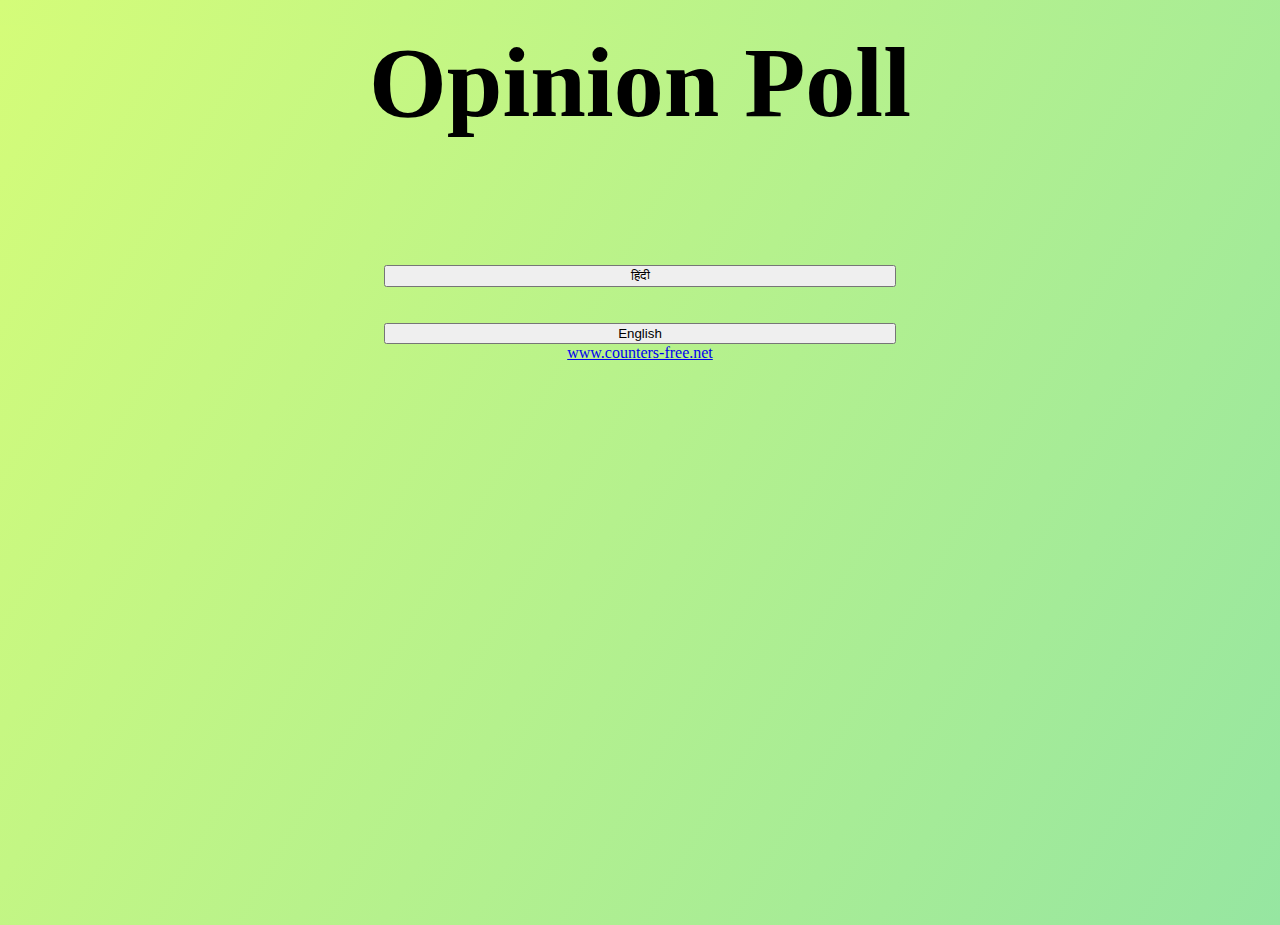
<file: index.html>
<!DOCTYPE html>
<html lang="en">

<head>
  <meta charset="UTF-8">
  <title>Opinion Poll</title>
  <link rel='stylesheet' href='https://cdnjs.cloudflare.com/ajax/libs/animate.css/3.5.2/animate.min.css'>
  <link rel="stylesheet" href="./style.css">



  <!-- bootstrap -->
  <link href="https://cdn.jsdelivr.net/npm/bootstrap@5.0.2/dist/css/bootstrap.min.css" rel="stylesheet"
    integrity="sha384-EVSTQN3/azprG1Anm3QDgpJLIm9Nao0Yz1ztcQTwFspd3yD65VohhpuuCOmLASjC" crossorigin="anonymous">
  <script src="https://cdn.jsdelivr.net/npm/bootstrap@5.0.2/dist/js/bootstrap.bundle.min.js"
    integrity="sha384-MrcW6ZMFYlzcLA8Nl+NtUVF0sA7MsXsP1UyJoMp4YLEuNSfAP+JcXn/tWtIaxVXM"
    crossorigin="anonymous"></script>
</head>

<body>



  <section class="intro">
    <h1 style="font-size: 100px; margin-top: 25px; margin-bottom: 125px;">Opinion Poll</h1>

    <a href="hindi.html"><button type="button" style="width: 40vw;" class="btn btn-success btn-lg">हिंदी </button></a>
    <br>
    <br>
    <br>
    <a href="english.html"><button type="button" style="width: 40vw;"
        class="btn btn-success btn-lg">English</button></a>
  </section>

  <a href='https://www.counters-free.net/'>www.counters-free.net</a>
  <script type='text/javascript'
    src='https://www.freevisitorcounters.com/auth.php?id=ab68a21cd14445a816ecad35f883d5de2b56de26'></script>
  <script type="text/javascript" src="https://freevisitorcounters.com/en/home/counter/849082/t/5"></script>

  <!-- AD -->
  <!-- <div id="SC_TBlock_856050"></div>

  <script type="text/javascript">
    (sc_adv_out = window.sc_adv_out || []).push({
      id: 856050,
      domain: "n.ads5-adnow.com",
    });
  </script>
  <script type="text/javascript" src="//st-n.ads5-adnow.com/js/a.js" async></script> -->
</body>

</html>
</file>
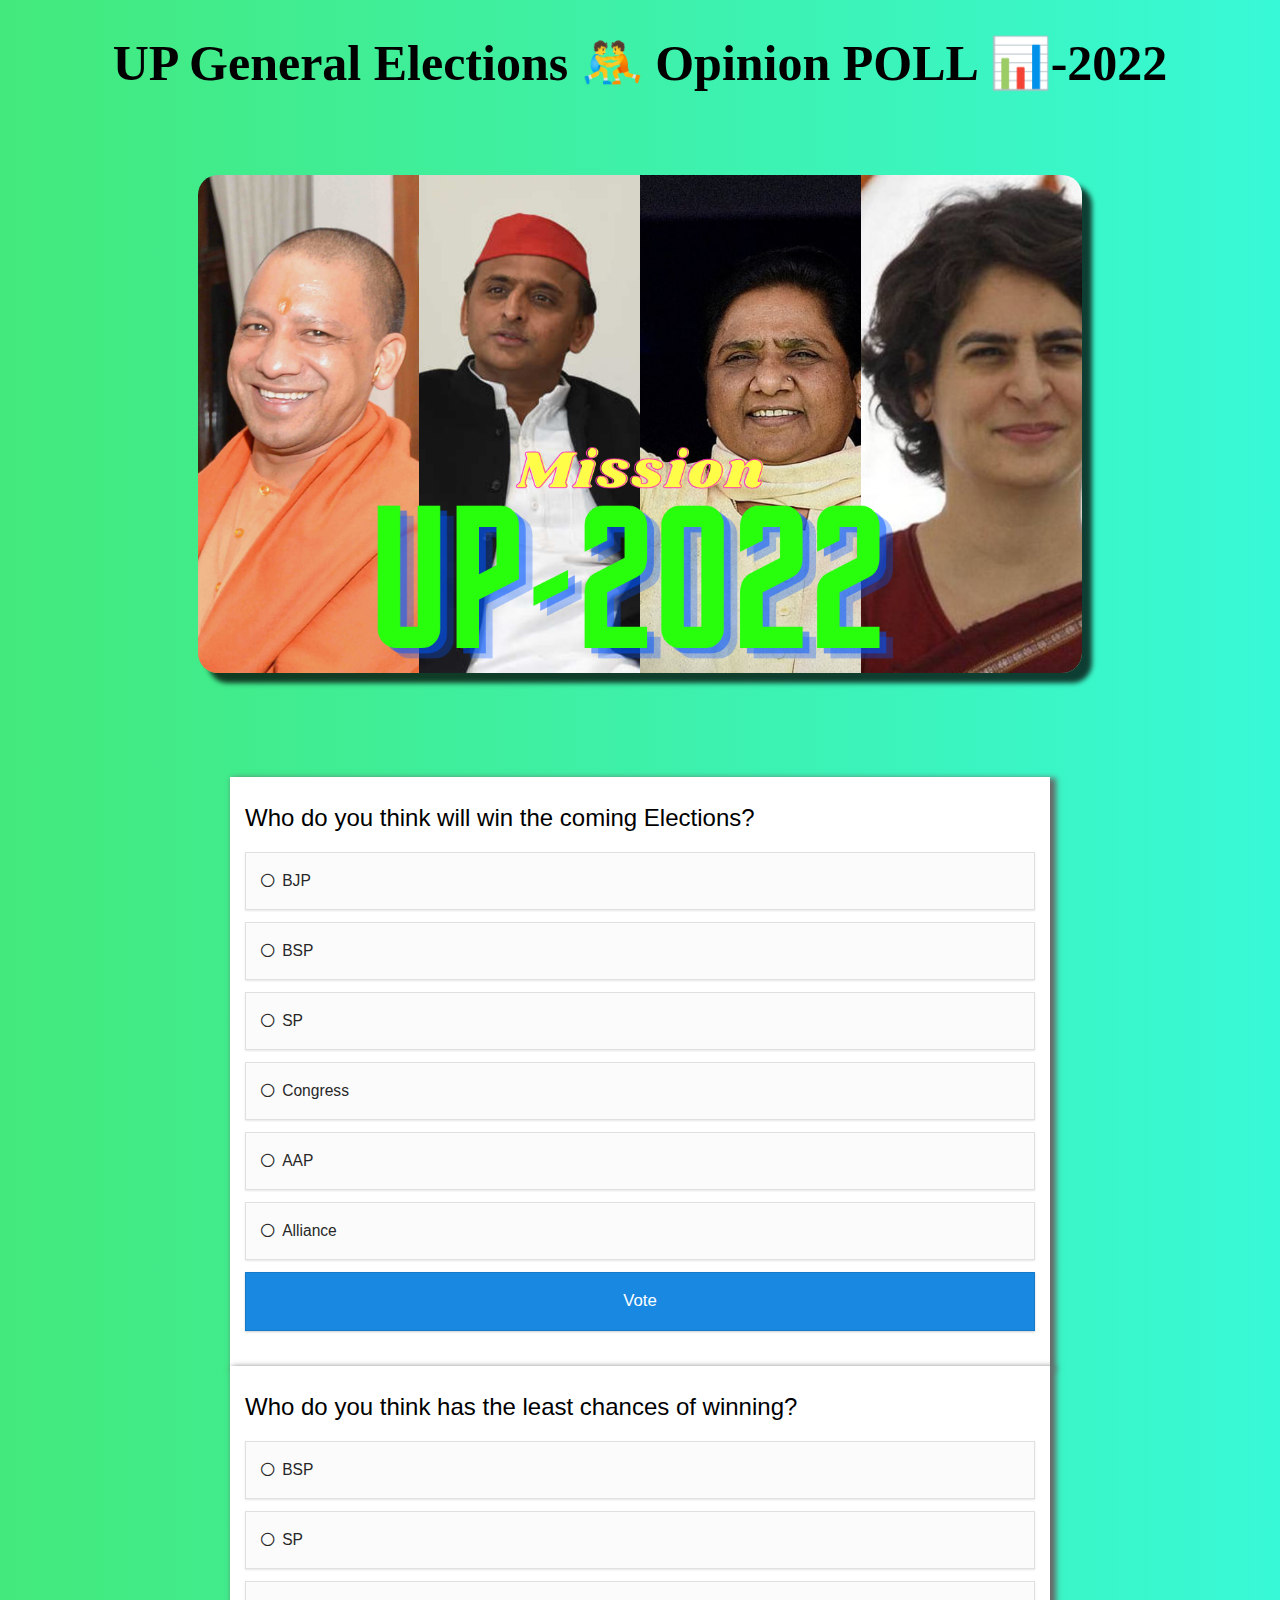
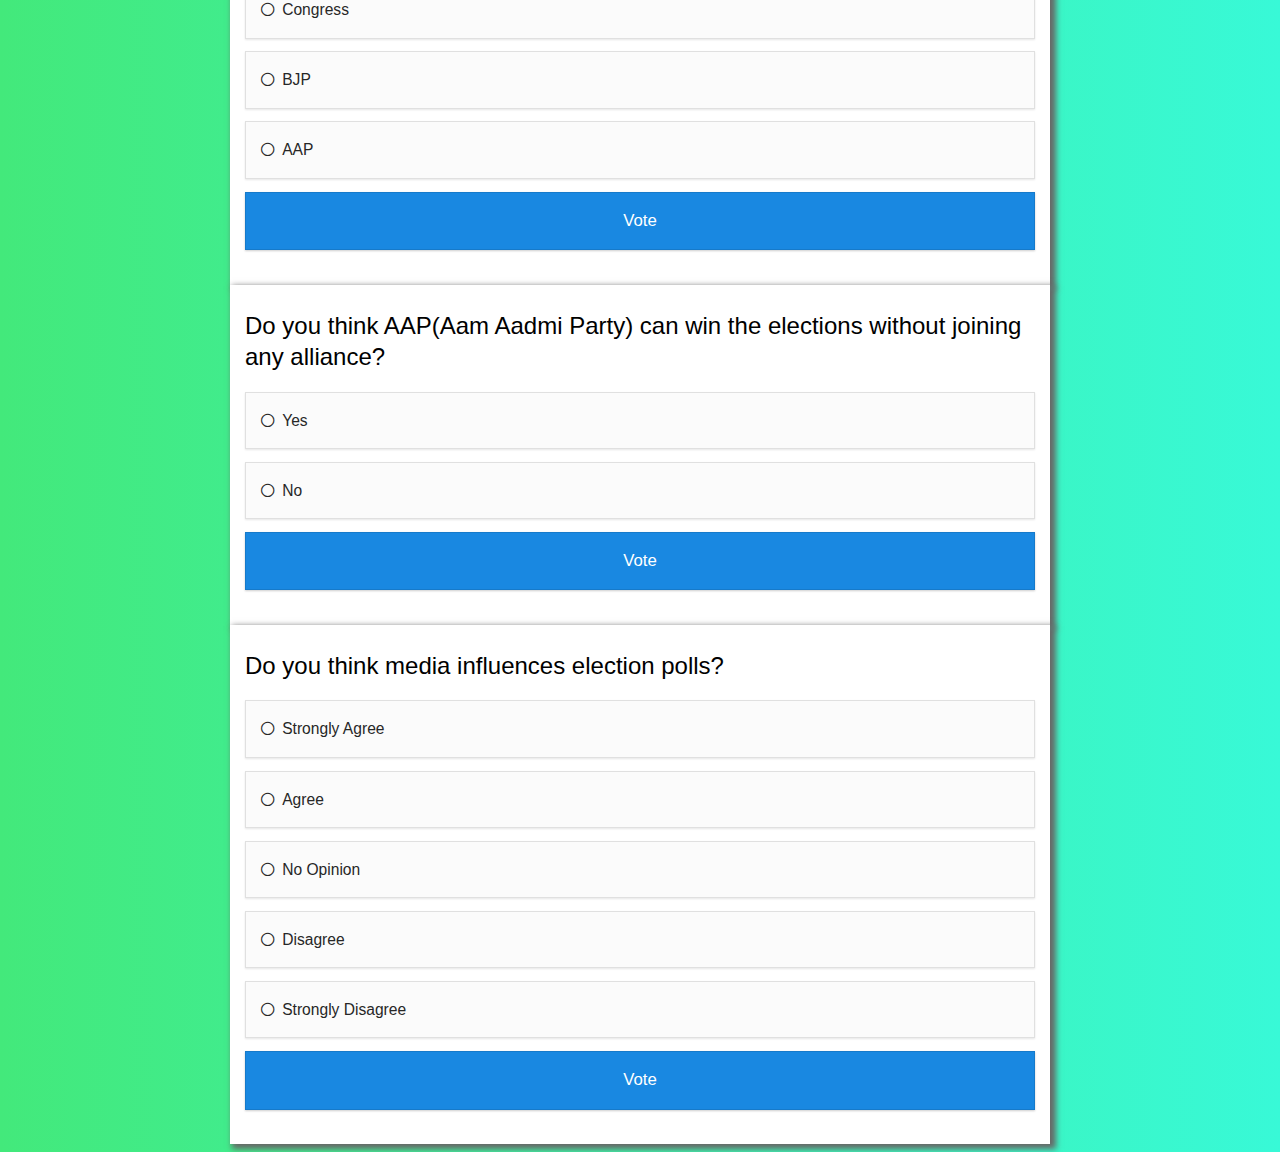
<file: english.html>
<!DOCTYPE html>
<html lang="en">

<head>
    <meta charset="UTF-8">
    <meta http-equiv="X-UA-Compatible" content="IE=edge">
    <meta name="viewport" content="width=device-width, initial-scale=1.0">
    <link href="https://cdn.jsdelivr.net/npm/bootstrap@5.0.2/dist/css/bootstrap.min.css" rel="stylesheet"
        integrity="sha384-EVSTQN3/azprG1Anm3QDgpJLIm9Nao0Yz1ztcQTwFspd3yD65VohhpuuCOmLASjC" crossorigin="anonymous">
    <script src="https://cdn.jsdelivr.net/npm/bootstrap@5.0.2/dist/js/bootstrap.bundle.min.js"
        integrity="sha384-MrcW6ZMFYlzcLA8Nl+NtUVF0sA7MsXsP1UyJoMp4YLEuNSfAP+JcXn/tWtIaxVXM"
        crossorigin="anonymous"></script>
    <title>Opinion POLL</title>
    <script data-ad-client="ca-pub-6926577473336139" async
        src="https://pagead2.googlesyndication.com/pagead/js/adsbygoogle.js"></script>
    <style>
        body {
            text-align: center;
            background-image: linear-gradient(to right, #43e97b 0%, #38f9d7 100%);
        }

        #imgtitle {
            border-radius: 20px;
            margin-top: 50px;
            margin-bottom: 100px;
            height: 70%;
            width: 70%;
            box-shadow: 10px 10px 5px 0px rgba(0, 0, 0, 0.75);
            -webkit-box-shadow: 10px 10px 5px 0px rgba(0, 0, 0, 0.75);
            -moz-box-shadow: 10px 10px 5px 0px rgba(0, 0, 0, 0.75);
            ;
        }

        h1 {
            font-size: 50px;
        }
    </style>
</head>

<body>
    <h1>UP General Elections 🤼 Opinion POLL 📊-2022</h1>
    <img src="titleenglish.png" id="imgtitle" class="img-fluid" alt="Poster for UP Elections">
    <div id="qp_all3769216"
        style="width:100%;max-width:100%;padding: 15px; font-size:12px; text-align:left; background: #FFF; margin: 0 auto; font-family: -apple-system, BlinkMacSystemFont,Segoe UI, Roboto, Oxygen-Sans, Ubuntu, Cantarell,Helvetica Neue, sans-serif; max-width: 820px; color:black; box-shadow: 4px 3px 6px 2px #676767; box-sizing: border-box">
        <div style='padding:10px 0;'>
            <link href='//maxcdn.bootstrapcdn.com/font-awesome/4.5.0/css/font-awesome.min.css' rel='stylesheet'
                type='text/css'>
            <STYLE>
                #qp_main3769216 .qp_a>SPAN INPUT {
                    display: none;
                }

                #qp_main3769216[results='0'] .qp_a>SPAN:before {
                    content: "\f1db";
                    position: absolute;
                    width: 2em;
                    margin-left: -2em;
                    display: block;
                    color: inherit;
                    font-family: 'FontAwesome';
                    text-align: center;
                    box-sizing: border-box;
                    border-left: 1px solid transparent
                }

                #qp_main3769216[results='0'] .qp_a[sel='1']>SPAN:before {
                    content: "\f192";
                    color: inherit;
                }

                #qp_main3769216 .qp_btna:hover input {
                    background-color: #177BCA !important;
                    box-shadow: 0 1px 4px rgba(0, 0, 0, 0.39)
                }

                #qp_main3769216[results='0'] .qp_a:hover {
                    color: #FFF !important;
                    background-color: #a0a0a0 !important
                }

                #qp_main3769216[results='0'] .qp_a[sel='1'] {
                    color: #FFF !important;
                    background-color: #a0a0a0 !important
                }

                #qp_all3769216 {
                    padding: 15px;
                    font-size: 12px;
                    text-align: left;
                    background: #FFF;
                    margin: 0 auto;
                    font-family: -apple-system, BlinkMacSystemFont, Segoe UI, Roboto, Oxygen-Sans, Ubuntu, Cantarell, Helvetica Neue, sans-serif;
                    max-width: 820px;
                    color: black;
                    box-shadow: 4px 3px 6px 2px #676767;
                    box-sizing: border-box;
                    font-weight: 300;
                    font-size: 14px;
                    background-attachment: fixed !important
                }
            </STYLE>
            <div id="qp_main3769216" fp='aFB04B47-115' results=0 cmt=0>
                <div style="color: #000;font-size: 2.0em;margin-bottom:0.8em">
                    <div style="padding:0;display:table-cell;vertical-align:middle;text-align:left;line-height:1.3em">
                        Who do you think will win the coming Elections?</div>
                </div>
                <form id="qp_form3769216" action="//www.poll-maker.com/results3769216xaFB04B47-115" method="post"
                    target="_blank" style="display:inline;margin:0px;padding:0px">
                    <div style="padding:0px"><input type=hidden name="qp_d3769216"
                            value="44394.8235416603-44394.8235290562">
                        <div style="clear: both;                        border: 1px solid #E0E0E0;                        padding:20px 5px;                        margin-bottom:0.8em;                        display: block;                        color: #272727;                        background: #fbfbfb;                        font-size: 1.3em;                        line-height: 1;                        box-shadow: 0 1px 2px rgba(0,0,0,.1)"
                            class="qp_a"
                            onClick="var c=this.getElementsByTagName('INPUT')[0]; if((!event.target?event.srcElement:event.target).tagName!='INPUT'){c.checked=(c.type=='radio'?true:!c.checked)};var i=this.parentNode.parentNode.parentNode.getElementsByTagName('INPUT');for(var k=0;k!=i.length;k=k+1){i[k].parentNode.parentNode.setAttribute('sel',i[k].checked?1:0)}">
                            <span style="padding-left:2em;display:inline-block;cursor:inherit"><input
                                    style="float:left;width:20px;height:20px;padding:0px;margin-left:-25px;margin-top:2px;line-height:2em;-webkit-appearance:radio;"
                                    name="qp_v3769216" type="radio" value="1" />BJP</span>
                        </div>
                        <div style="clear: both;                        border: 1px solid #E0E0E0;                        padding:20px 5px;                        margin-bottom:0.8em;                        display: block;                        color: #272727;                        background: #fbfbfb;                        font-size: 1.3em;                        line-height: 1;                        box-shadow: 0 1px 2px rgba(0,0,0,.1)"
                            class="qp_a"
                            onClick="var c=this.getElementsByTagName('INPUT')[0]; if((!event.target?event.srcElement:event.target).tagName!='INPUT'){c.checked=(c.type=='radio'?true:!c.checked)};var i=this.parentNode.parentNode.parentNode.getElementsByTagName('INPUT');for(var k=0;k!=i.length;k=k+1){i[k].parentNode.parentNode.setAttribute('sel',i[k].checked?1:0)}">
                            <span style="padding-left:2em;display:inline-block;cursor:inherit"><input
                                    style="float:left;width:20px;height:20px;padding:0px;margin-left:-25px;margin-top:2px;line-height:2em;-webkit-appearance:radio;"
                                    name="qp_v3769216" type="radio" value="2" />BSP</span>
                        </div>
                        <div style="clear: both;                        border: 1px solid #E0E0E0;                        padding:20px 5px;                        margin-bottom:0.8em;                        display: block;                        color: #272727;                        background: #fbfbfb;                        font-size: 1.3em;                        line-height: 1;                        box-shadow: 0 1px 2px rgba(0,0,0,.1)"
                            class="qp_a"
                            onClick="var c=this.getElementsByTagName('INPUT')[0]; if((!event.target?event.srcElement:event.target).tagName!='INPUT'){c.checked=(c.type=='radio'?true:!c.checked)};var i=this.parentNode.parentNode.parentNode.getElementsByTagName('INPUT');for(var k=0;k!=i.length;k=k+1){i[k].parentNode.parentNode.setAttribute('sel',i[k].checked?1:0)}">
                            <span style="padding-left:2em;display:inline-block;cursor:inherit"><input
                                    style="float:left;width:20px;height:20px;padding:0px;margin-left:-25px;margin-top:2px;line-height:2em;-webkit-appearance:radio;"
                                    name="qp_v3769216" type="radio" value="3" />SP</span>
                        </div>
                        <div style="clear: both;                        border: 1px solid #E0E0E0;                        padding:20px 5px;                        margin-bottom:0.8em;                        display: block;                        color: #272727;                        background: #fbfbfb;                        font-size: 1.3em;                        line-height: 1;                        box-shadow: 0 1px 2px rgba(0,0,0,.1)"
                            class="qp_a"
                            onClick="var c=this.getElementsByTagName('INPUT')[0]; if((!event.target?event.srcElement:event.target).tagName!='INPUT'){c.checked=(c.type=='radio'?true:!c.checked)};var i=this.parentNode.parentNode.parentNode.getElementsByTagName('INPUT');for(var k=0;k!=i.length;k=k+1){i[k].parentNode.parentNode.setAttribute('sel',i[k].checked?1:0)}">
                            <span style="padding-left:2em;display:inline-block;cursor:inherit"><input
                                    style="float:left;width:20px;height:20px;padding:0px;margin-left:-25px;margin-top:2px;line-height:2em;-webkit-appearance:radio;"
                                    name="qp_v3769216" type="radio" value="4" />Congress</span>
                        </div>
                        <div style="clear: both;                        border: 1px solid #E0E0E0;                        padding:20px 5px;                        margin-bottom:0.8em;                        display: block;                        color: #272727;                        background: #fbfbfb;                        font-size: 1.3em;                        line-height: 1;                        box-shadow: 0 1px 2px rgba(0,0,0,.1)"
                            class="qp_a"
                            onClick="var c=this.getElementsByTagName('INPUT')[0]; if((!event.target?event.srcElement:event.target).tagName!='INPUT'){c.checked=(c.type=='radio'?true:!c.checked)};var i=this.parentNode.parentNode.parentNode.getElementsByTagName('INPUT');for(var k=0;k!=i.length;k=k+1){i[k].parentNode.parentNode.setAttribute('sel',i[k].checked?1:0)}">
                            <span style="padding-left:2em;display:inline-block;cursor:inherit"><input
                                    style="float:left;width:20px;height:20px;padding:0px;margin-left:-25px;margin-top:2px;line-height:2em;-webkit-appearance:radio;"
                                    name="qp_v3769216" type="radio" value="5" />AAP</span>
                        </div>
                        <div style="clear: both;                        border: 1px solid #E0E0E0;                        padding:20px 5px;                        margin-bottom:0.8em;                        display: block;                        color: #272727;                        background: #fbfbfb;                        font-size: 1.3em;                        line-height: 1;                        box-shadow: 0 1px 2px rgba(0,0,0,.1)"
                            class="qp_a"
                            onClick="var c=this.getElementsByTagName('INPUT')[0]; if((!event.target?event.srcElement:event.target).tagName!='INPUT'){c.checked=(c.type=='radio'?true:!c.checked)};var i=this.parentNode.parentNode.parentNode.getElementsByTagName('INPUT');for(var k=0;k!=i.length;k=k+1){i[k].parentNode.parentNode.setAttribute('sel',i[k].checked?1:0)}">
                            <span style="padding-left:2em;display:inline-block;cursor:inherit"><input
                                    style="float:left;width:20px;height:20px;padding:0px;margin-left:-25px;margin-top:2px;line-height:2em;-webkit-appearance:radio;"
                                    name="qp_v3769216" type="radio" value="6" />Alliance</span>
                        </div>
                    </div>
                    <div
                        style="clear: both;                                                        padding-left: 0px;                                                        text-align: left;                                                        margin: 0.8em 0 0.8em 0">
                        <a style="display:inline-block;padding-right:0px;box-sizing:border-box;-webkit-box-sizing:border-box;-moz-box-sizing:border-box;-ms-box-sizing:border-box;-o-box-sizing:border-box;text-decoration:none;width:100%"
                            class="qp_btna" href="#"><input name="qp_b3769216"
                                style="border: .08em solid rgba(0,0,0,.1);color:#FFF;background:#1988E1;font-size:1.4em;cursor:pointer;cursor:hand;-webkit-appearance:none;box-shadow:0 1px 2px rgba(0,0,0,.2);                        width: 100%;                        padding: 20px 5px;                        box-sizing: border-box;                        line-height: 1"
                                type="submit" btype="v" value="Vote" /></a><a
                            style="padding:0px;box-sizing:border-box;-webkit-box-sizing:border-box;-moz-box-sizing:border-box;-ms-box-sizing:border-box;-o-box-sizing:border-box;text-decoration:nonewidth: 100%;margin-top:15px;display: none"
                            class="qp_btna" href="#"></a>
                    </div>
                </form>
                <div style="display:none">
                    <div id="qp_rp3769216"
                        style="position:absolute;right:5px;width:5ex;height:2.5em;font-size:1em;text-align:right;overflow:hidden;line-height:2.5em">
                    </div>
                    <div id="qp_rv3769216"
                        style="width:0%;padding-right:3px;color:#F4F4F4;font-size: .9em;line-height:2.5em;text-align:right;box-sizing:border-box">
                    </div>
                    <div id="qp_rb3769216"
                        style="margin-top:2.5em;display:block;color:#FFFFFF;font-size:0.9em;line-height:1.5em"></div>
                    <div id="qp_rva3769216" style="background:#3D5599;line-height:3em"></div>
                    <div id="qp_rvb3769216" style="background:#00C7FF;line-height:3em"></div>
                    <div id="qp_rvc3769216" style="background:#FF8240;line-height:3em"></div>
                </div>
            </div>
        </div>
        <!-- <div style='text-align:center; margin:5px;'>Created with <a id="qp_foot3769216"
                href="https://www.quiz-maker.com">QuizMaker</a></div> -->
    </div>
    <script src="//scripts.poll-maker.com/3012/scpolls.js" language="javascript"></script>

    <!-- AD -->
    <div id="SC_TBlock_856051"></div>

    <!-- Question-2 -->
    <div id="qp_all3769254"
        style="width:100%;max-width:100%;padding: 15px; font-size:12px; text-align:left; background: #FFF; margin: 0 auto; font-family: -apple-system, BlinkMacSystemFont,Segoe UI, Roboto, Oxygen-Sans, Ubuntu, Cantarell,Helvetica Neue, sans-serif; max-width: 820px; color:black; box-shadow: 4px 3px 6px 2px #676767; box-sizing: border-box">
        <div style='padding:10px 0;'>
            <link href='//maxcdn.bootstrapcdn.com/font-awesome/4.5.0/css/font-awesome.min.css' rel='stylesheet'
                type='text/css'>
            <STYLE>
                #qp_main3769254 .qp_a>SPAN INPUT {
                    display: none;
                }

                #qp_main3769254[results='0'] .qp_a>SPAN:before {
                    content: "\f1db";
                    position: absolute;
                    width: 2em;
                    margin-left: -2em;
                    display: block;
                    color: inherit;
                    font-family: 'FontAwesome';
                    text-align: center;
                    box-sizing: border-box;
                    border-left: 1px solid transparent
                }

                #qp_main3769254[results='0'] .qp_a[sel='1']>SPAN:before {
                    content: "\f192";
                    color: inherit;
                }

                #qp_main3769254 .qp_btna:hover input {
                    background-color: #177BCA !important;
                    box-shadow: 0 1px 4px rgba(0, 0, 0, 0.39)
                }

                #qp_main3769254[results='0'] .qp_a:hover {
                    color: #FFF !important;
                    background-color: #a0a0a0 !important
                }

                #qp_main3769254[results='0'] .qp_a[sel='1'] {
                    color: #FFF !important;
                    background-color: #a0a0a0 !important
                }

                #qp_all3769254 {
                    padding: 15px;
                    font-size: 12px;
                    text-align: left;
                    background: #FFF;
                    margin: 0 auto;
                    font-family: -apple-system, BlinkMacSystemFont, Segoe UI, Roboto, Oxygen-Sans, Ubuntu, Cantarell, Helvetica Neue, sans-serif;
                    max-width: 820px;
                    color: black;
                    box-shadow: 4px 3px 6px 2px #676767;
                    box-sizing: border-box;
                    font-weight: 300;
                    font-size: 14px;
                    background-attachment: fixed !important
                }
            </STYLE>
            <div id="qp_main3769254" fp='74964C64-115' results=0>
                <div style="color: #000;font-size: 2.0em;margin-bottom:0.8em">
                    <div style="padding:0;display:table-cell;vertical-align:middle;text-align:left;line-height:1.3em">
                        Who do you think has the least chances of winning?</div>
                </div>
                <form id="qp_form3769254" action="//www.poll-maker.com/results3769254x74964C64-115" method="post"
                    target="_blank" style="display:inline;margin:0px;padding:0px">
                    <div style="padding:0px"><input type=hidden name="qp_d3769254"
                            value="44394.8415509272-44394.8415387031">
                        <div style="clear: both;                        border: 1px solid #E0E0E0;                        padding:20px 5px;                        margin-bottom:0.8em;                        display: block;                        color: #272727;                        background: #fbfbfb;                        font-size: 1.3em;                        line-height: 1;                        box-shadow: 0 1px 2px rgba(0,0,0,.1)"
                            class="qp_a"
                            onClick="var c=this.getElementsByTagName('INPUT')[0]; if((!event.target?event.srcElement:event.target).tagName!='INPUT'){c.checked=(c.type=='radio'?true:!c.checked)};var i=this.parentNode.parentNode.parentNode.getElementsByTagName('INPUT');for(var k=0;k!=i.length;k=k+1){i[k].parentNode.parentNode.setAttribute('sel',i[k].checked?1:0)}">
                            <span style="padding-left:2em;display:inline-block;cursor:inherit"><input
                                    style="float:left;width:20px;height:20px;padding:0px;margin-left:-25px;margin-top:2px;line-height:2em;-webkit-appearance:radio;"
                                    name="qp_v3769254" type="radio" value="1" />BSP</span>
                        </div>
                        <div style="clear: both;                        border: 1px solid #E0E0E0;                        padding:20px 5px;                        margin-bottom:0.8em;                        display: block;                        color: #272727;                        background: #fbfbfb;                        font-size: 1.3em;                        line-height: 1;                        box-shadow: 0 1px 2px rgba(0,0,0,.1)"
                            class="qp_a"
                            onClick="var c=this.getElementsByTagName('INPUT')[0]; if((!event.target?event.srcElement:event.target).tagName!='INPUT'){c.checked=(c.type=='radio'?true:!c.checked)};var i=this.parentNode.parentNode.parentNode.getElementsByTagName('INPUT');for(var k=0;k!=i.length;k=k+1){i[k].parentNode.parentNode.setAttribute('sel',i[k].checked?1:0)}">
                            <span style="padding-left:2em;display:inline-block;cursor:inherit"><input
                                    style="float:left;width:20px;height:20px;padding:0px;margin-left:-25px;margin-top:2px;line-height:2em;-webkit-appearance:radio;"
                                    name="qp_v3769254" type="radio" value="2" />SP</span>
                        </div>
                        <div style="clear: both;                        border: 1px solid #E0E0E0;                        padding:20px 5px;                        margin-bottom:0.8em;                        display: block;                        color: #272727;                        background: #fbfbfb;                        font-size: 1.3em;                        line-height: 1;                        box-shadow: 0 1px 2px rgba(0,0,0,.1)"
                            class="qp_a"
                            onClick="var c=this.getElementsByTagName('INPUT')[0]; if((!event.target?event.srcElement:event.target).tagName!='INPUT'){c.checked=(c.type=='radio'?true:!c.checked)};var i=this.parentNode.parentNode.parentNode.getElementsByTagName('INPUT');for(var k=0;k!=i.length;k=k+1){i[k].parentNode.parentNode.setAttribute('sel',i[k].checked?1:0)}">
                            <span style="padding-left:2em;display:inline-block;cursor:inherit"><input
                                    style="float:left;width:20px;height:20px;padding:0px;margin-left:-25px;margin-top:2px;line-height:2em;-webkit-appearance:radio;"
                                    name="qp_v3769254" type="radio" value="3" />Congress</span>
                        </div>
                        <div style="clear: both;                        border: 1px solid #E0E0E0;                        padding:20px 5px;                        margin-bottom:0.8em;                        display: block;                        color: #272727;                        background: #fbfbfb;                        font-size: 1.3em;                        line-height: 1;                        box-shadow: 0 1px 2px rgba(0,0,0,.1)"
                            class="qp_a"
                            onClick="var c=this.getElementsByTagName('INPUT')[0]; if((!event.target?event.srcElement:event.target).tagName!='INPUT'){c.checked=(c.type=='radio'?true:!c.checked)};var i=this.parentNode.parentNode.parentNode.getElementsByTagName('INPUT');for(var k=0;k!=i.length;k=k+1){i[k].parentNode.parentNode.setAttribute('sel',i[k].checked?1:0)}">
                            <span style="padding-left:2em;display:inline-block;cursor:inherit"><input
                                    style="float:left;width:20px;height:20px;padding:0px;margin-left:-25px;margin-top:2px;line-height:2em;-webkit-appearance:radio;"
                                    name="qp_v3769254" type="radio" value="4" />BJP</span>
                        </div>
                        <div style="clear: both;                        border: 1px solid #E0E0E0;                        padding:20px 5px;                        margin-bottom:0.8em;                        display: block;                        color: #272727;                        background: #fbfbfb;                        font-size: 1.3em;                        line-height: 1;                        box-shadow: 0 1px 2px rgba(0,0,0,.1)"
                            class="qp_a"
                            onClick="var c=this.getElementsByTagName('INPUT')[0]; if((!event.target?event.srcElement:event.target).tagName!='INPUT'){c.checked=(c.type=='radio'?true:!c.checked)};var i=this.parentNode.parentNode.parentNode.getElementsByTagName('INPUT');for(var k=0;k!=i.length;k=k+1){i[k].parentNode.parentNode.setAttribute('sel',i[k].checked?1:0)}">
                            <span style="padding-left:2em;display:inline-block;cursor:inherit"><input
                                    style="float:left;width:20px;height:20px;padding:0px;margin-left:-25px;margin-top:2px;line-height:2em;-webkit-appearance:radio;"
                                    name="qp_v3769254" type="radio" value="5" />AAP</span>
                        </div>
                    </div>
                    <div
                        style="clear: both;                                                        padding-left: 0px;                                                        text-align: left;                                                        margin: 0.8em 0 0.8em 0">
                        <a style="display:inline-block;padding-right:0px;box-sizing:border-box;-webkit-box-sizing:border-box;-moz-box-sizing:border-box;-ms-box-sizing:border-box;-o-box-sizing:border-box;text-decoration:none;width:100%"
                            class="qp_btna" href="#"><input name="qp_b3769254"
                                style="border: .08em solid rgba(0,0,0,.1);color:#FFF;background:#1988E1;font-size:1.4em;cursor:pointer;cursor:hand;-webkit-appearance:none;box-shadow:0 1px 2px rgba(0,0,0,.2);                        width: 100%;                        padding: 20px 5px;                        box-sizing: border-box;                        line-height: 1"
                                type="submit" btype="v" value="Vote" /></a><a
                            style="padding:0px;box-sizing:border-box;-webkit-box-sizing:border-box;-moz-box-sizing:border-box;-ms-box-sizing:border-box;-o-box-sizing:border-box;text-decoration:nonewidth: 100%;margin-top:15px;display: none"
                            class="qp_btna" href="#"></a>
                    </div>
                </form>
                <div style="display:none">
                    <div id="qp_rp3769254"
                        style="position:absolute;right:5px;width:5ex;height:2.5em;font-size:1em;text-align:right;overflow:hidden;line-height:2.5em">
                    </div>
                    <div id="qp_rv3769254"
                        style="width:0%;padding-right:3px;color:#F4F4F4;font-size: .9em;line-height:2.5em;text-align:right;box-sizing:border-box">
                    </div>
                    <div id="qp_rb3769254"
                        style="margin-top:2.5em;display:block;color:#FFFFFF;font-size:0.9em;line-height:1.5em"></div>
                    <div id="qp_rva3769254" style="background:#3D5599;line-height:3em"></div>
                    <div id="qp_rvb3769254" style="background:#00C7FF;line-height:3em"></div>
                    <div id="qp_rvc3769254" style="background:#FF8240;line-height:3em"></div>
                </div>
            </div>
        </div>
        <!-- <div style='text-align:center; margin:5px;'>Created with <a id="qp_foot3769254"
                href="https://www.quiz-maker.com/poll3769254xEd2aD055-115">QuizMaker</a></div> -->
    </div>
    <script src="//scripts.poll-maker.com/3012/scpolls.js" language="javascript"></script>

    <!-- AD -->
    <div id="SC_TBlock_856051"></div>

    <!-- Question-3 -->
    <div id="qp_all3769278"
        style="width:100%;max-width:100%;padding: 15px; font-size:12px; text-align:left; background: #FFF; margin: 0 auto; font-family: -apple-system, BlinkMacSystemFont,Segoe UI, Roboto, Oxygen-Sans, Ubuntu, Cantarell,Helvetica Neue, sans-serif; max-width: 820px; color:black; box-shadow: 4px 3px 6px 2px #676767; box-sizing: border-box">
        <div style='padding:10px 0;'>
            <link href='//maxcdn.bootstrapcdn.com/font-awesome/4.5.0/css/font-awesome.min.css' rel='stylesheet'
                type='text/css'>
            <STYLE>
                #qp_main3769278 .qp_a>SPAN INPUT {
                    display: none;
                }

                #qp_main3769278[results='0'] .qp_a>SPAN:before {
                    content: "\f1db";
                    position: absolute;
                    width: 2em;
                    margin-left: -2em;
                    display: block;
                    color: inherit;
                    font-family: 'FontAwesome';
                    text-align: center;
                    box-sizing: border-box;
                    border-left: 1px solid transparent
                }

                #qp_main3769278[results='0'] .qp_a[sel='1']>SPAN:before {
                    content: "\f192";
                    color: inherit;
                }

                #qp_main3769278 .qp_btna:hover input {
                    background-color: #177BCA !important;
                    box-shadow: 0 1px 4px rgba(0, 0, 0, 0.39)
                }

                #qp_main3769278[results='0'] .qp_a:hover {
                    color: #FFF !important;
                    background-color: #a0a0a0 !important
                }

                #qp_main3769278[results='0'] .qp_a[sel='1'] {
                    color: #FFF !important;
                    background-color: #a0a0a0 !important
                }

                #qp_all3769278 {
                    padding: 15px;
                    font-size: 12px;
                    text-align: left;
                    background: #FFF;
                    margin: 0 auto;
                    font-family: -apple-system, BlinkMacSystemFont, Segoe UI, Roboto, Oxygen-Sans, Ubuntu, Cantarell, Helvetica Neue, sans-serif;
                    max-width: 820px;
                    color: black;
                    box-shadow: 4px 3px 6px 2px #676767;
                    box-sizing: border-box;
                    font-weight: 300;
                    font-size: 14px;
                    background-attachment: fixed !important
                }
            </STYLE>
            <div id="qp_main3769278" fp='71dd474E-115' results=0>
                <div style="color: #000;font-size: 2.0em;margin-bottom:0.8em">
                    <div style="padding:0;display:table-cell;vertical-align:middle;text-align:left;line-height:1.3em">Do
                        you think AAP(Aam Aadmi Party) can win the elections without joining any alliance?</div>
                </div>
                <form id="qp_form3769278" action="//www.poll-maker.com/results3769278x71dd474E-115" method="post"
                    target="_blank" style="display:inline;margin:0px;padding:0px">
                    <div style="padding:0px"><input type=hidden name="qp_d3769278"
                            value="44394.8812037013-44394.8811901572">
                        <div style="clear: both;                        border: 1px solid #E0E0E0;                        padding:20px 5px;                        margin-bottom:0.8em;                        display: block;                        color: #272727;                        background: #fbfbfb;                        font-size: 1.3em;                        line-height: 1;                        box-shadow: 0 1px 2px rgba(0,0,0,.1)"
                            class="qp_a"
                            onClick="var c=this.getElementsByTagName('INPUT')[0]; if((!event.target?event.srcElement:event.target).tagName!='INPUT'){c.checked=(c.type=='radio'?true:!c.checked)};var i=this.parentNode.parentNode.parentNode.getElementsByTagName('INPUT');for(var k=0;k!=i.length;k=k+1){i[k].parentNode.parentNode.setAttribute('sel',i[k].checked?1:0)}">
                            <span style="padding-left:2em;display:inline-block;cursor:inherit"><input
                                    style="float:left;width:20px;height:20px;padding:0px;margin-left:-25px;margin-top:2px;line-height:2em;-webkit-appearance:radio;"
                                    name="qp_v3769278" type="radio" value="1" />Yes</span>
                        </div>
                        <div style="clear: both;                        border: 1px solid #E0E0E0;                        padding:20px 5px;                        margin-bottom:0.8em;                        display: block;                        color: #272727;                        background: #fbfbfb;                        font-size: 1.3em;                        line-height: 1;                        box-shadow: 0 1px 2px rgba(0,0,0,.1)"
                            class="qp_a"
                            onClick="var c=this.getElementsByTagName('INPUT')[0]; if((!event.target?event.srcElement:event.target).tagName!='INPUT'){c.checked=(c.type=='radio'?true:!c.checked)};var i=this.parentNode.parentNode.parentNode.getElementsByTagName('INPUT');for(var k=0;k!=i.length;k=k+1){i[k].parentNode.parentNode.setAttribute('sel',i[k].checked?1:0)}">
                            <span style="padding-left:2em;display:inline-block;cursor:inherit"><input
                                    style="float:left;width:20px;height:20px;padding:0px;margin-left:-25px;margin-top:2px;line-height:2em;-webkit-appearance:radio;"
                                    name="qp_v3769278" type="radio" value="2" />No</span>
                        </div>
                    </div>
                    <div
                        style="clear: both;                                                        padding-left: 0px;                                                        text-align: left;                                                        margin: 0.8em 0 0.8em 0">
                        <a style="display:inline-block;padding-right:0px;box-sizing:border-box;-webkit-box-sizing:border-box;-moz-box-sizing:border-box;-ms-box-sizing:border-box;-o-box-sizing:border-box;text-decoration:none;width:100%"
                            class="qp_btna" href="#"><input name="qp_b3769278"
                                style="border: .08em solid rgba(0,0,0,.1);color:#FFF;background:#1988E1;font-size:1.4em;cursor:pointer;cursor:hand;-webkit-appearance:none;box-shadow:0 1px 2px rgba(0,0,0,.2);                        width: 100%;                        padding: 20px 5px;                        box-sizing: border-box;                        line-height: 1"
                                type="submit" btype="v" value="Vote" /></a><a
                            style="padding:0px;box-sizing:border-box;-webkit-box-sizing:border-box;-moz-box-sizing:border-box;-ms-box-sizing:border-box;-o-box-sizing:border-box;text-decoration:nonewidth: 100%;margin-top:15px;display: none"
                            class="qp_btna" href="#"></a>
                    </div>
                </form>
                <div style="display:none">
                    <div id="qp_rp3769278"
                        style="position:absolute;right:5px;width:5ex;height:2.5em;font-size:1em;text-align:right;overflow:hidden;line-height:2.5em">
                    </div>
                    <div id="qp_rv3769278"
                        style="width:0%;padding-right:3px;color:#F4F4F4;font-size: .9em;line-height:2.5em;text-align:right;box-sizing:border-box">
                    </div>
                    <div id="qp_rb3769278"
                        style="margin-top:2.5em;display:block;color:#FFFFFF;font-size:0.9em;line-height:1.5em"></div>
                    <div id="qp_rva3769278" style="background:#3D5599;line-height:3em"></div>
                    <div id="qp_rvb3769278" style="background:#00C7FF;line-height:3em"></div>
                    <div id="qp_rvc3769278" style="background:#FF8240;line-height:3em"></div>
                </div>
            </div>
        </div>
        <!-- <div style='text-align:center; margin:5px;'>Created with <a id="qp_foot3769278"
                href="https://www.quiz-maker.com/poll3769278xD532DaE0-115">QuizMaker</a></div> -->
    </div>
    <script src="//scripts.poll-maker.com/3012/scpolls.js" language="javascript"></script>

    <!-- AD -->
    <div id="SC_TBlock_856051"></div>

    <!-- Question-4 -->
    <div id="qp_all3769280"
        style="width:100%;max-width:100%;padding: 15px; font-size:12px; text-align:left; background: #FFF; margin: 0 auto; font-family: -apple-system, BlinkMacSystemFont,Segoe UI, Roboto, Oxygen-Sans, Ubuntu, Cantarell,Helvetica Neue, sans-serif; max-width: 820px; color:black; box-shadow: 4px 3px 6px 2px #676767; box-sizing: border-box">
        <div style='padding:10px 0;'>
            <link href='//maxcdn.bootstrapcdn.com/font-awesome/4.5.0/css/font-awesome.min.css' rel='stylesheet'
                type='text/css'>
            <STYLE>
                #qp_main3769280 .qp_a>SPAN INPUT {
                    display: none;
                }

                #qp_main3769280[results='0'] .qp_a>SPAN:before {
                    content: "\f1db";
                    position: absolute;
                    width: 2em;
                    margin-left: -2em;
                    display: block;
                    color: inherit;
                    font-family: 'FontAwesome';
                    text-align: center;
                    box-sizing: border-box;
                    border-left: 1px solid transparent
                }

                #qp_main3769280[results='0'] .qp_a[sel='1']>SPAN:before {
                    content: "\f192";
                    color: inherit;
                }

                #qp_main3769280 .qp_btna:hover input {
                    background-color: #177BCA !important;
                    box-shadow: 0 1px 4px rgba(0, 0, 0, 0.39)
                }

                #qp_main3769280[results='0'] .qp_a:hover {
                    color: #FFF !important;
                    background-color: #a0a0a0 !important
                }

                #qp_main3769280[results='0'] .qp_a[sel='1'] {
                    color: #FFF !important;
                    background-color: #a0a0a0 !important
                }

                #qp_all3769280 {
                    padding: 15px;
                    font-size: 12px;
                    text-align: left;
                    background: #FFF;
                    margin: 0 auto;
                    font-family: -apple-system, BlinkMacSystemFont, Segoe UI, Roboto, Oxygen-Sans, Ubuntu, Cantarell, Helvetica Neue, sans-serif;
                    max-width: 820px;
                    color: black;
                    box-shadow: 4px 3px 6px 2px #676767;
                    box-sizing: border-box;
                    font-weight: 300;
                    font-size: 14px;
                    background-attachment: fixed !important
                }
            </STYLE>
            <div id="qp_main3769280" fp='E3275179-115' results=0>
                <div style="color: #000;font-size: 2.0em;margin-bottom:0.8em">
                    <div style="padding:0;display:table-cell;vertical-align:middle;text-align:left;line-height:1.3em">Do
                        you think media influences election polls?</div>
                </div>
                <form id="qp_form3769280" action="//www.poll-maker.com/results3769280xE3275179-115" method="post"
                    target="_blank" style="display:inline;margin:0px;padding:0px">
                    <div style="padding:0px"><input type=hidden name="qp_d3769280"
                            value="44394.8828009207-44394.8827884966">
                        <div style="clear: both;                        border: 1px solid #E0E0E0;                        padding:20px 5px;                        margin-bottom:0.8em;                        display: block;                        color: #272727;                        background: #fbfbfb;                        font-size: 1.3em;                        line-height: 1;                        box-shadow: 0 1px 2px rgba(0,0,0,.1)"
                            class="qp_a"
                            onClick="var c=this.getElementsByTagName('INPUT')[0]; if((!event.target?event.srcElement:event.target).tagName!='INPUT'){c.checked=(c.type=='radio'?true:!c.checked)};var i=this.parentNode.parentNode.parentNode.getElementsByTagName('INPUT');for(var k=0;k!=i.length;k=k+1){i[k].parentNode.parentNode.setAttribute('sel',i[k].checked?1:0)}">
                            <span style="padding-left:2em;display:inline-block;cursor:inherit"><input
                                    style="float:left;width:20px;height:20px;padding:0px;margin-left:-25px;margin-top:2px;line-height:2em;-webkit-appearance:radio;"
                                    name="qp_v3769280" type="radio" value="1" />Strongly Agree</span>
                        </div>
                        <div style="clear: both;                        border: 1px solid #E0E0E0;                        padding:20px 5px;                        margin-bottom:0.8em;                        display: block;                        color: #272727;                        background: #fbfbfb;                        font-size: 1.3em;                        line-height: 1;                        box-shadow: 0 1px 2px rgba(0,0,0,.1)"
                            class="qp_a"
                            onClick="var c=this.getElementsByTagName('INPUT')[0]; if((!event.target?event.srcElement:event.target).tagName!='INPUT'){c.checked=(c.type=='radio'?true:!c.checked)};var i=this.parentNode.parentNode.parentNode.getElementsByTagName('INPUT');for(var k=0;k!=i.length;k=k+1){i[k].parentNode.parentNode.setAttribute('sel',i[k].checked?1:0)}">
                            <span style="padding-left:2em;display:inline-block;cursor:inherit"><input
                                    style="float:left;width:20px;height:20px;padding:0px;margin-left:-25px;margin-top:2px;line-height:2em;-webkit-appearance:radio;"
                                    name="qp_v3769280" type="radio" value="2" />Agree</span>
                        </div>
                        <div style="clear: both;                        border: 1px solid #E0E0E0;                        padding:20px 5px;                        margin-bottom:0.8em;                        display: block;                        color: #272727;                        background: #fbfbfb;                        font-size: 1.3em;                        line-height: 1;                        box-shadow: 0 1px 2px rgba(0,0,0,.1)"
                            class="qp_a"
                            onClick="var c=this.getElementsByTagName('INPUT')[0]; if((!event.target?event.srcElement:event.target).tagName!='INPUT'){c.checked=(c.type=='radio'?true:!c.checked)};var i=this.parentNode.parentNode.parentNode.getElementsByTagName('INPUT');for(var k=0;k!=i.length;k=k+1){i[k].parentNode.parentNode.setAttribute('sel',i[k].checked?1:0)}">
                            <span style="padding-left:2em;display:inline-block;cursor:inherit"><input
                                    style="float:left;width:20px;height:20px;padding:0px;margin-left:-25px;margin-top:2px;line-height:2em;-webkit-appearance:radio;"
                                    name="qp_v3769280" type="radio" value="3" />No Opinion</span>
                        </div>
                        <div style="clear: both;                        border: 1px solid #E0E0E0;                        padding:20px 5px;                        margin-bottom:0.8em;                        display: block;                        color: #272727;                        background: #fbfbfb;                        font-size: 1.3em;                        line-height: 1;                        box-shadow: 0 1px 2px rgba(0,0,0,.1)"
                            class="qp_a"
                            onClick="var c=this.getElementsByTagName('INPUT')[0]; if((!event.target?event.srcElement:event.target).tagName!='INPUT'){c.checked=(c.type=='radio'?true:!c.checked)};var i=this.parentNode.parentNode.parentNode.getElementsByTagName('INPUT');for(var k=0;k!=i.length;k=k+1){i[k].parentNode.parentNode.setAttribute('sel',i[k].checked?1:0)}">
                            <span style="padding-left:2em;display:inline-block;cursor:inherit"><input
                                    style="float:left;width:20px;height:20px;padding:0px;margin-left:-25px;margin-top:2px;line-height:2em;-webkit-appearance:radio;"
                                    name="qp_v3769280" type="radio" value="4" />Disagree</span>
                        </div>
                        <div style="clear: both;                        border: 1px solid #E0E0E0;                        padding:20px 5px;                        margin-bottom:0.8em;                        display: block;                        color: #272727;                        background: #fbfbfb;                        font-size: 1.3em;                        line-height: 1;                        box-shadow: 0 1px 2px rgba(0,0,0,.1)"
                            class="qp_a"
                            onClick="var c=this.getElementsByTagName('INPUT')[0]; if((!event.target?event.srcElement:event.target).tagName!='INPUT'){c.checked=(c.type=='radio'?true:!c.checked)};var i=this.parentNode.parentNode.parentNode.getElementsByTagName('INPUT');for(var k=0;k!=i.length;k=k+1){i[k].parentNode.parentNode.setAttribute('sel',i[k].checked?1:0)}">
                            <span style="padding-left:2em;display:inline-block;cursor:inherit"><input
                                    style="float:left;width:20px;height:20px;padding:0px;margin-left:-25px;margin-top:2px;line-height:2em;-webkit-appearance:radio;"
                                    name="qp_v3769280" type="radio" value="5" />Strongly Disagree</span>
                        </div>
                    </div>
                    <div
                        style="clear: both;                                                        padding-left: 0px;                                                        text-align: left;                                                        margin: 0.8em 0 0.8em 0">
                        <a style="display:inline-block;padding-right:0px;box-sizing:border-box;-webkit-box-sizing:border-box;-moz-box-sizing:border-box;-ms-box-sizing:border-box;-o-box-sizing:border-box;text-decoration:none;width:100%"
                            class="qp_btna" href="#"><input name="qp_b3769280"
                                style="border: .08em solid rgba(0,0,0,.1);color:#FFF;background:#1988E1;font-size:1.4em;cursor:pointer;cursor:hand;-webkit-appearance:none;box-shadow:0 1px 2px rgba(0,0,0,.2);                        width: 100%;                        padding: 20px 5px;                        box-sizing: border-box;                        line-height: 1"
                                type="submit" btype="v" value="Vote" /></a><a
                            style="padding:0px;box-sizing:border-box;-webkit-box-sizing:border-box;-moz-box-sizing:border-box;-ms-box-sizing:border-box;-o-box-sizing:border-box;text-decoration:nonewidth: 100%;margin-top:15px;display: none"
                            class="qp_btna" href="#"></a>
                    </div>
                </form>
                <div style="display:none">
                    <div id="qp_rp3769280"
                        style="position:absolute;right:5px;width:5ex;height:2.5em;font-size:1em;text-align:right;overflow:hidden;line-height:2.5em">
                    </div>
                    <div id="qp_rv3769280"
                        style="width:0%;padding-right:3px;color:#F4F4F4;font-size: .9em;line-height:2.5em;text-align:right;box-sizing:border-box">
                    </div>
                    <div id="qp_rb3769280"
                        style="margin-top:2.5em;display:block;color:#FFFFFF;font-size:0.9em;line-height:1.5em"></div>
                    <div id="qp_rva3769280" style="background:#3D5599;line-height:3em"></div>
                    <div id="qp_rvb3769280" style="background:#00C7FF;line-height:3em"></div>
                    <div id="qp_rvc3769280" style="background:#FF8240;line-height:3em"></div>
                </div>
            </div>
        </div>
        <!-- <div style='text-align:center; margin:5px;'>Created with <a id="qp_foot3769280"
                href="https://www.quiz-maker.com/poll3769280xb74DFF83-115">QuizMaker</a></div> -->
    </div>
    <script src="//scripts.poll-maker.com/3012/scpolls.js" language="javascript"></script>

    <!-- AD -->
    <div id="SC_TBlock_856051"></div>

</body>

<script type="text/javascript">
    (sc_adv_out = window.sc_adv_out || []).push({
        id: 856051,
        domain: "n.ads1-adnow.com",
    });
</script>
<script type="text/javascript" src="//st-n.ads1-adnow.com/js/a.js" async></script>

</html>
</file>
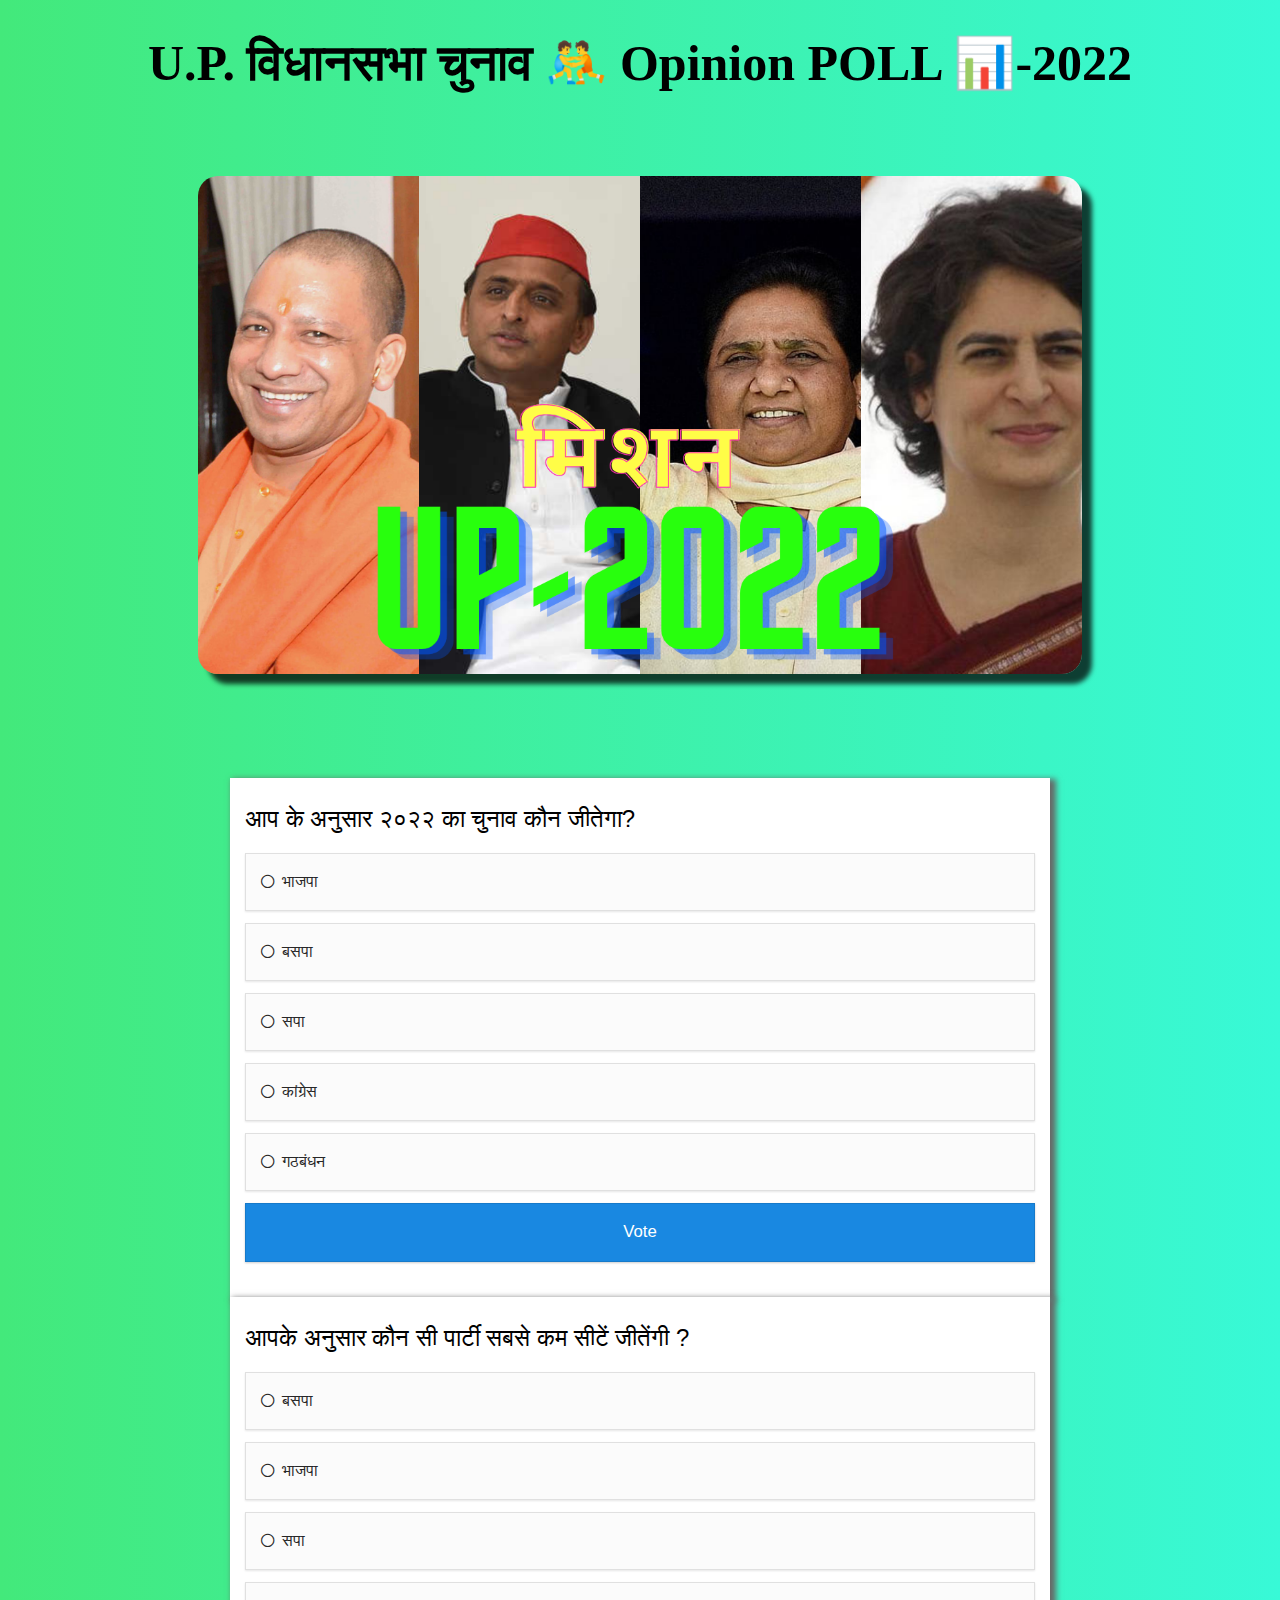
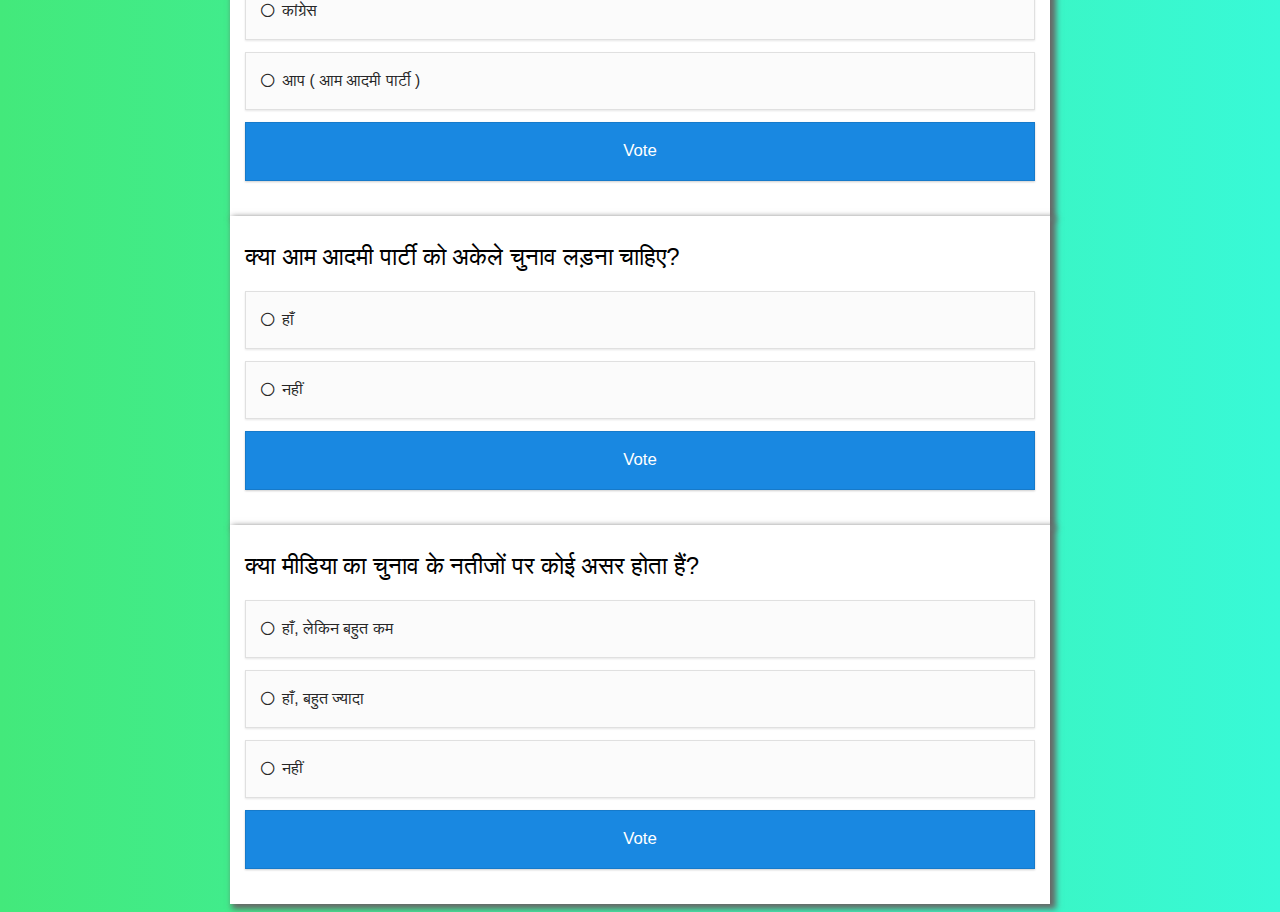
<file: hindi.html>
<!DOCTYPE html>
<html lang="en">

<head>
    <meta charset="UTF-8">
    <meta http-equiv="X-UA-Compatible" content="IE=edge">
    <meta name="viewport" content="width=device-width, initial-scale=1.0">
    <link href="https://cdn.jsdelivr.net/npm/bootstrap@5.0.2/dist/css/bootstrap.min.css" rel="stylesheet"
        integrity="sha384-EVSTQN3/azprG1Anm3QDgpJLIm9Nao0Yz1ztcQTwFspd3yD65VohhpuuCOmLASjC" crossorigin="anonymous">
    <script src="https://cdn.jsdelivr.net/npm/bootstrap@5.0.2/dist/js/bootstrap.bundle.min.js"
        integrity="sha384-MrcW6ZMFYlzcLA8Nl+NtUVF0sA7MsXsP1UyJoMp4YLEuNSfAP+JcXn/tWtIaxVXM"
        crossorigin="anonymous"></script>
    <title>Opinion POLL</title>

    <!-- Adsense Ad -->
    <script data-ad-client="ca-pub-6926577473336139" async
        src="https://pagead2.googlesyndication.com/pagead/js/adsbygoogle.js"></script>
    <style>
        body {
            text-align: center;
            background-image: linear-gradient(to right, #43e97b 0%, #38f9d7 100%);
        }

        #imgtitle {
            border-radius: 20px;
            margin-top: 50px;
            margin-bottom: 100px;
            height: 70%;
            width: 70%;
            box-shadow: 10px 10px 5px 0px rgba(0, 0, 0, 0.75);
            -webkit-box-shadow: 10px 10px 5px 0px rgba(0, 0, 0, 0.75);
            -moz-box-shadow: 10px 10px 5px 0px rgba(0, 0, 0, 0.75);
            ;
        }

        h1 {
            font-size: 50px;
        }
    </style>
</head>

<body>
    <h1>U.P. विधानसभा चुनाव 🤼 Opinion POLL 📊-2022</h1>
    <img src="titlehindi.png" id="imgtitle" class="img-fluid" alt="Poster for UP Elections">

    <!-- Question-1 -->
    <div id="qp_all3769284"
        style="width:100%;max-width:100%;padding: 15px; font-size:12px; text-align:left; background: #FFF; margin: 0 auto; font-family: -apple-system, BlinkMacSystemFont,Segoe UI, Roboto, Oxygen-Sans, Ubuntu, Cantarell,Helvetica Neue, sans-serif; max-width: 820px; color:black; box-shadow: 4px 3px 6px 2px #676767; box-sizing: border-box">
        <div style='padding:10px 0;'>
            <link href='//maxcdn.bootstrapcdn.com/font-awesome/4.5.0/css/font-awesome.min.css' rel='stylesheet'
                type='text/css'>
            <STYLE>
                #qp_main3769284 .qp_a>SPAN INPUT {
                    display: none;
                }

                #qp_main3769284[results='0'] .qp_a>SPAN:before {
                    content: "\f1db";
                    position: absolute;
                    width: 2em;
                    margin-left: -2em;
                    display: block;
                    color: inherit;
                    font-family: 'FontAwesome';
                    text-align: center;
                    box-sizing: border-box;
                    border-left: 1px solid transparent
                }

                #qp_main3769284[results='0'] .qp_a[sel='1']>SPAN:before {
                    content: "\f192";
                    color: inherit;
                }

                #qp_main3769284 .qp_btna:hover input {
                    background-color: #177BCA !important;
                    box-shadow: 0 1px 4px rgba(0, 0, 0, 0.39)
                }

                #qp_main3769284[results='0'] .qp_a:hover {
                    color: #FFF !important;
                    background-color: #a0a0a0 !important
                }

                #qp_main3769284[results='0'] .qp_a[sel='1'] {
                    color: #FFF !important;
                    background-color: #a0a0a0 !important
                }

                #qp_all3769284 {
                    padding: 15px;
                    font-size: 12px;
                    text-align: left;
                    background: #FFF;
                    margin: 0 auto;
                    font-family: -apple-system, BlinkMacSystemFont, Segoe UI, Roboto, Oxygen-Sans, Ubuntu, Cantarell, Helvetica Neue, sans-serif;
                    max-width: 820px;
                    color: black;
                    box-shadow: 4px 3px 6px 2px #676767;
                    box-sizing: border-box;
                    font-weight: 300;
                    font-size: 14px;
                    background-attachment: fixed !important
                }
            </STYLE>
            <div id="qp_main3769284" fp='cF354575-115' results=0>
                <div style="color: #000;font-size: 2.0em;margin-bottom:0.8em">
                    <div style="padding:0;display:table-cell;vertical-align:middle;text-align:left;line-height:1.3em">
                        आप के अनुसार २०२२ का चुनाव कौन जीतेगा?</div>
                </div>
                <form id="qp_form3769284" action="//www.poll-maker.com/results3769284xcF354575-115" method="post"
                    target="_blank" style="display:inline;margin:0px;padding:0px">
                    <div style="padding:0px"><input type=hidden name="qp_d3769284"
                            value="44394.8904282432-44394.8904107691">
                        <div style="clear: both;                        border: 1px solid #E0E0E0;                        padding:20px 5px;                        margin-bottom:0.8em;                        display: block;                        color: #272727;                        background: #fbfbfb;                        font-size: 1.3em;                        line-height: 1;                        box-shadow: 0 1px 2px rgba(0,0,0,.1)"
                            class="qp_a"
                            onClick="var c=this.getElementsByTagName('INPUT')[0]; if((!event.target?event.srcElement:event.target).tagName!='INPUT'){c.checked=(c.type=='radio'?true:!c.checked)};var i=this.parentNode.parentNode.parentNode.getElementsByTagName('INPUT');for(var k=0;k!=i.length;k=k+1){i[k].parentNode.parentNode.setAttribute('sel',i[k].checked?1:0)}">
                            <span style="padding-left:2em;display:inline-block;cursor:inherit"><input
                                    style="float:left;width:20px;height:20px;padding:0px;margin-left:-25px;margin-top:2px;line-height:2em;-webkit-appearance:radio;"
                                    name="qp_v3769284" type="radio" value="1" />भाजपा </span>
                        </div>
                        <div style="clear: both;                        border: 1px solid #E0E0E0;                        padding:20px 5px;                        margin-bottom:0.8em;                        display: block;                        color: #272727;                        background: #fbfbfb;                        font-size: 1.3em;                        line-height: 1;                        box-shadow: 0 1px 2px rgba(0,0,0,.1)"
                            class="qp_a"
                            onClick="var c=this.getElementsByTagName('INPUT')[0]; if((!event.target?event.srcElement:event.target).tagName!='INPUT'){c.checked=(c.type=='radio'?true:!c.checked)};var i=this.parentNode.parentNode.parentNode.getElementsByTagName('INPUT');for(var k=0;k!=i.length;k=k+1){i[k].parentNode.parentNode.setAttribute('sel',i[k].checked?1:0)}">
                            <span style="padding-left:2em;display:inline-block;cursor:inherit"><input
                                    style="float:left;width:20px;height:20px;padding:0px;margin-left:-25px;margin-top:2px;line-height:2em;-webkit-appearance:radio;"
                                    name="qp_v3769284" type="radio" value="2" />बसपा</span>
                        </div>
                        <div style="clear: both;                        border: 1px solid #E0E0E0;                        padding:20px 5px;                        margin-bottom:0.8em;                        display: block;                        color: #272727;                        background: #fbfbfb;                        font-size: 1.3em;                        line-height: 1;                        box-shadow: 0 1px 2px rgba(0,0,0,.1)"
                            class="qp_a"
                            onClick="var c=this.getElementsByTagName('INPUT')[0]; if((!event.target?event.srcElement:event.target).tagName!='INPUT'){c.checked=(c.type=='radio'?true:!c.checked)};var i=this.parentNode.parentNode.parentNode.getElementsByTagName('INPUT');for(var k=0;k!=i.length;k=k+1){i[k].parentNode.parentNode.setAttribute('sel',i[k].checked?1:0)}">
                            <span style="padding-left:2em;display:inline-block;cursor:inherit"><input
                                    style="float:left;width:20px;height:20px;padding:0px;margin-left:-25px;margin-top:2px;line-height:2em;-webkit-appearance:radio;"
                                    name="qp_v3769284" type="radio" value="3" />सपा </span>
                        </div>
                        <div style="clear: both;                        border: 1px solid #E0E0E0;                        padding:20px 5px;                        margin-bottom:0.8em;                        display: block;                        color: #272727;                        background: #fbfbfb;                        font-size: 1.3em;                        line-height: 1;                        box-shadow: 0 1px 2px rgba(0,0,0,.1)"
                            class="qp_a"
                            onClick="var c=this.getElementsByTagName('INPUT')[0]; if((!event.target?event.srcElement:event.target).tagName!='INPUT'){c.checked=(c.type=='radio'?true:!c.checked)};var i=this.parentNode.parentNode.parentNode.getElementsByTagName('INPUT');for(var k=0;k!=i.length;k=k+1){i[k].parentNode.parentNode.setAttribute('sel',i[k].checked?1:0)}">
                            <span style="padding-left:2em;display:inline-block;cursor:inherit"><input
                                    style="float:left;width:20px;height:20px;padding:0px;margin-left:-25px;margin-top:2px;line-height:2em;-webkit-appearance:radio;"
                                    name="qp_v3769284" type="radio" value="4" />कांग्रेस </span>
                        </div>
                        <div style="clear: both;                        border: 1px solid #E0E0E0;                        padding:20px 5px;                        margin-bottom:0.8em;                        display: block;                        color: #272727;                        background: #fbfbfb;                        font-size: 1.3em;                        line-height: 1;                        box-shadow: 0 1px 2px rgba(0,0,0,.1)"
                            class="qp_a"
                            onClick="var c=this.getElementsByTagName('INPUT')[0]; if((!event.target?event.srcElement:event.target).tagName!='INPUT'){c.checked=(c.type=='radio'?true:!c.checked)};var i=this.parentNode.parentNode.parentNode.getElementsByTagName('INPUT');for(var k=0;k!=i.length;k=k+1){i[k].parentNode.parentNode.setAttribute('sel',i[k].checked?1:0)}">
                            <span style="padding-left:2em;display:inline-block;cursor:inherit"><input
                                    style="float:left;width:20px;height:20px;padding:0px;margin-left:-25px;margin-top:2px;line-height:2em;-webkit-appearance:radio;"
                                    name="qp_v3769284" type="radio" value="5" />गठबंधन </span>
                        </div>
                    </div>
                    <div
                        style="clear: both;                                                        padding-left: 0px;                                                        text-align: left;                                                        margin: 0.8em 0 0.8em 0">
                        <a style="display:inline-block;padding-right:0px;box-sizing:border-box;-webkit-box-sizing:border-box;-moz-box-sizing:border-box;-ms-box-sizing:border-box;-o-box-sizing:border-box;text-decoration:none;width:100%"
                            class="qp_btna" href="#"><input name="qp_b3769284"
                                style="border: .08em solid rgba(0,0,0,.1);color:#FFF;background:#1988E1;font-size:1.4em;cursor:pointer;cursor:hand;-webkit-appearance:none;box-shadow:0 1px 2px rgba(0,0,0,.2);                        width: 100%;                        padding: 20px 5px;                        box-sizing: border-box;                        line-height: 1"
                                type="submit" btype="v" value="Vote" /></a><a
                            style="padding:0px;box-sizing:border-box;-webkit-box-sizing:border-box;-moz-box-sizing:border-box;-ms-box-sizing:border-box;-o-box-sizing:border-box;text-decoration:nonewidth: 100%;margin-top:15px;display: none"
                            class="qp_btna" href="#"></a>
                    </div>
                </form>
                <div style="display:none">
                    <div id="qp_rp3769284"
                        style="position:absolute;right:5px;width:5ex;height:2.5em;font-size:1em;text-align:right;overflow:hidden;line-height:2.5em">
                    </div>
                    <div id="qp_rv3769284"
                        style="width:0%;padding-right:3px;color:#F4F4F4;font-size: .9em;line-height:2.5em;text-align:right;box-sizing:border-box">
                    </div>
                    <div id="qp_rb3769284"
                        style="margin-top:2.5em;display:block;color:#FFFFFF;font-size:0.9em;line-height:1.5em"></div>
                    <div id="qp_rva3769284" style="background:#3D5599;line-height:3em"></div>
                    <div id="qp_rvb3769284" style="background:#00C7FF;line-height:3em"></div>
                    <div id="qp_rvc3769284" style="background:#FF8240;line-height:3em"></div>
                </div>
            </div>
        </div>
        <!-- <div style='text-align:center; margin:5px;'>Created with <a id="qp_foot3769284"
                href="https://www.quiz-maker.com">Quiz Maker</a></div> -->
    </div>
    <script src="//scripts.poll-maker.com/3012/scpolls.js" language="javascript"></script>

    <!-- AD -->
    <div id="SC_TBlock_856051"></div>

    <!-- Question-2 -->
    <div id="qp_all3769289"
        style="width:100%;max-width:100%;padding: 15px; font-size:12px; text-align:left; background: #FFF; margin: 0 auto; font-family: -apple-system, BlinkMacSystemFont,Segoe UI, Roboto, Oxygen-Sans, Ubuntu, Cantarell,Helvetica Neue, sans-serif; max-width: 820px; color:black; box-shadow: 4px 3px 6px 2px #676767; box-sizing: border-box">
        <div style='padding:10px 0;'>
            <link href='//maxcdn.bootstrapcdn.com/font-awesome/4.5.0/css/font-awesome.min.css' rel='stylesheet'
                type='text/css'>
            <STYLE>
                #qp_main3769289 .qp_a>SPAN INPUT {
                    display: none;
                }

                #qp_main3769289[results='0'] .qp_a>SPAN:before {
                    content: "\f1db";
                    position: absolute;
                    width: 2em;
                    margin-left: -2em;
                    display: block;
                    color: inherit;
                    font-family: 'FontAwesome';
                    text-align: center;
                    box-sizing: border-box;
                    border-left: 1px solid transparent
                }

                #qp_main3769289[results='0'] .qp_a[sel='1']>SPAN:before {
                    content: "\f192";
                    color: inherit;
                }

                #qp_main3769289 .qp_btna:hover input {
                    background-color: #177BCA !important;
                    box-shadow: 0 1px 4px rgba(0, 0, 0, 0.39)
                }

                #qp_main3769289[results='0'] .qp_a:hover {
                    color: #FFF !important;
                    background-color: #a0a0a0 !important
                }

                #qp_main3769289[results='0'] .qp_a[sel='1'] {
                    color: #FFF !important;
                    background-color: #a0a0a0 !important
                }

                #qp_all3769289 {
                    padding: 15px;
                    font-size: 12px;
                    text-align: left;
                    background: #FFF;
                    margin: 0 auto;
                    font-family: -apple-system, BlinkMacSystemFont, Segoe UI, Roboto, Oxygen-Sans, Ubuntu, Cantarell, Helvetica Neue, sans-serif;
                    max-width: 820px;
                    color: black;
                    box-shadow: 4px 3px 6px 2px #676767;
                    box-sizing: border-box;
                    font-weight: 300;
                    font-size: 14px;
                    background-attachment: fixed !important
                }
            </STYLE>
            <div id="qp_main3769289" fp='0b56fCd2-115' results=0>
                <div style="color: #000;font-size: 2.0em;margin-bottom:0.8em">
                    <div style="padding:0;display:table-cell;vertical-align:middle;text-align:left;line-height:1.3em">
                        आपके अनुसार कौन सी पार्टी सबसे कम सीटें जीतेंगी ?</div>
                </div>
                <form id="qp_form3769289" action="//www.poll-maker.com/results3769289x0b56fCd2-115" method="post"
                    target="_blank" style="display:inline;margin:0px;padding:0px">
                    <div style="padding:0px"><input type=hidden name="qp_d3769289"
                            value="44394.8977546220-44394.8977424479">
                        <div style="clear: both;                        border: 1px solid #E0E0E0;                        padding:20px 5px;                        margin-bottom:0.8em;                        display: block;                        color: #272727;                        background: #fbfbfb;                        font-size: 1.3em;                        line-height: 1;                        box-shadow: 0 1px 2px rgba(0,0,0,.1)"
                            class="qp_a"
                            onClick="var c=this.getElementsByTagName('INPUT')[0]; if((!event.target?event.srcElement:event.target).tagName!='INPUT'){c.checked=(c.type=='radio'?true:!c.checked)};var i=this.parentNode.parentNode.parentNode.getElementsByTagName('INPUT');for(var k=0;k!=i.length;k=k+1){i[k].parentNode.parentNode.setAttribute('sel',i[k].checked?1:0)}">
                            <span style="padding-left:2em;display:inline-block;cursor:inherit"><input
                                    style="float:left;width:20px;height:20px;padding:0px;margin-left:-25px;margin-top:2px;line-height:2em;-webkit-appearance:radio;"
                                    name="qp_v3769289" type="radio" value="1" />बसपा </span>
                        </div>
                        <div style="clear: both;                        border: 1px solid #E0E0E0;                        padding:20px 5px;                        margin-bottom:0.8em;                        display: block;                        color: #272727;                        background: #fbfbfb;                        font-size: 1.3em;                        line-height: 1;                        box-shadow: 0 1px 2px rgba(0,0,0,.1)"
                            class="qp_a"
                            onClick="var c=this.getElementsByTagName('INPUT')[0]; if((!event.target?event.srcElement:event.target).tagName!='INPUT'){c.checked=(c.type=='radio'?true:!c.checked)};var i=this.parentNode.parentNode.parentNode.getElementsByTagName('INPUT');for(var k=0;k!=i.length;k=k+1){i[k].parentNode.parentNode.setAttribute('sel',i[k].checked?1:0)}">
                            <span style="padding-left:2em;display:inline-block;cursor:inherit"><input
                                    style="float:left;width:20px;height:20px;padding:0px;margin-left:-25px;margin-top:2px;line-height:2em;-webkit-appearance:radio;"
                                    name="qp_v3769289" type="radio" value="2" />भाजपा </span>
                        </div>
                        <div style="clear: both;                        border: 1px solid #E0E0E0;                        padding:20px 5px;                        margin-bottom:0.8em;                        display: block;                        color: #272727;                        background: #fbfbfb;                        font-size: 1.3em;                        line-height: 1;                        box-shadow: 0 1px 2px rgba(0,0,0,.1)"
                            class="qp_a"
                            onClick="var c=this.getElementsByTagName('INPUT')[0]; if((!event.target?event.srcElement:event.target).tagName!='INPUT'){c.checked=(c.type=='radio'?true:!c.checked)};var i=this.parentNode.parentNode.parentNode.getElementsByTagName('INPUT');for(var k=0;k!=i.length;k=k+1){i[k].parentNode.parentNode.setAttribute('sel',i[k].checked?1:0)}">
                            <span style="padding-left:2em;display:inline-block;cursor:inherit"><input
                                    style="float:left;width:20px;height:20px;padding:0px;margin-left:-25px;margin-top:2px;line-height:2em;-webkit-appearance:radio;"
                                    name="qp_v3769289" type="radio" value="3" />सपा </span>
                        </div>
                        <div style="clear: both;                        border: 1px solid #E0E0E0;                        padding:20px 5px;                        margin-bottom:0.8em;                        display: block;                        color: #272727;                        background: #fbfbfb;                        font-size: 1.3em;                        line-height: 1;                        box-shadow: 0 1px 2px rgba(0,0,0,.1)"
                            class="qp_a"
                            onClick="var c=this.getElementsByTagName('INPUT')[0]; if((!event.target?event.srcElement:event.target).tagName!='INPUT'){c.checked=(c.type=='radio'?true:!c.checked)};var i=this.parentNode.parentNode.parentNode.getElementsByTagName('INPUT');for(var k=0;k!=i.length;k=k+1){i[k].parentNode.parentNode.setAttribute('sel',i[k].checked?1:0)}">
                            <span style="padding-left:2em;display:inline-block;cursor:inherit"><input
                                    style="float:left;width:20px;height:20px;padding:0px;margin-left:-25px;margin-top:2px;line-height:2em;-webkit-appearance:radio;"
                                    name="qp_v3769289" type="radio" value="4" />कांग्रेस </span>
                        </div>
                        <div style="clear: both;                        border: 1px solid #E0E0E0;                        padding:20px 5px;                        margin-bottom:0.8em;                        display: block;                        color: #272727;                        background: #fbfbfb;                        font-size: 1.3em;                        line-height: 1;                        box-shadow: 0 1px 2px rgba(0,0,0,.1)"
                            class="qp_a"
                            onClick="var c=this.getElementsByTagName('INPUT')[0]; if((!event.target?event.srcElement:event.target).tagName!='INPUT'){c.checked=(c.type=='radio'?true:!c.checked)};var i=this.parentNode.parentNode.parentNode.getElementsByTagName('INPUT');for(var k=0;k!=i.length;k=k+1){i[k].parentNode.parentNode.setAttribute('sel',i[k].checked?1:0)}">
                            <span style="padding-left:2em;display:inline-block;cursor:inherit"><input
                                    style="float:left;width:20px;height:20px;padding:0px;margin-left:-25px;margin-top:2px;line-height:2em;-webkit-appearance:radio;"
                                    name="qp_v3769289" type="radio" value="5" />आप ( आम आदमी पार्टी )</span>
                        </div>
                    </div>
                    <div
                        style="clear: both;                                                        padding-left: 0px;                                                        text-align: left;                                                        margin: 0.8em 0 0.8em 0">
                        <a style="display:inline-block;padding-right:0px;box-sizing:border-box;-webkit-box-sizing:border-box;-moz-box-sizing:border-box;-ms-box-sizing:border-box;-o-box-sizing:border-box;text-decoration:none;width:100%"
                            class="qp_btna" href="#"><input name="qp_b3769289"
                                style="border: .08em solid rgba(0,0,0,.1);color:#FFF;background:#1988E1;font-size:1.4em;cursor:pointer;cursor:hand;-webkit-appearance:none;box-shadow:0 1px 2px rgba(0,0,0,.2);                        width: 100%;                        padding: 20px 5px;                        box-sizing: border-box;                        line-height: 1"
                                type="submit" btype="v" value="Vote" /></a><a
                            style="padding:0px;box-sizing:border-box;-webkit-box-sizing:border-box;-moz-box-sizing:border-box;-ms-box-sizing:border-box;-o-box-sizing:border-box;text-decoration:nonewidth: 100%;margin-top:15px;display: none"
                            class="qp_btna" href="#"></a>
                    </div>
                </form>
                <div style="display:none">
                    <div id="qp_rp3769289"
                        style="position:absolute;right:5px;width:5ex;height:2.5em;font-size:1em;text-align:right;overflow:hidden;line-height:2.5em">
                    </div>
                    <div id="qp_rv3769289"
                        style="width:0%;padding-right:3px;color:#F4F4F4;font-size: .9em;line-height:2.5em;text-align:right;box-sizing:border-box">
                    </div>
                    <div id="qp_rb3769289"
                        style="margin-top:2.5em;display:block;color:#FFFFFF;font-size:0.9em;line-height:1.5em"></div>
                    <div id="qp_rva3769289" style="background:#3D5599;line-height:3em"></div>
                    <div id="qp_rvb3769289" style="background:#00C7FF;line-height:3em"></div>
                    <div id="qp_rvc3769289" style="background:#FF8240;line-height:3em"></div>
                </div>
            </div>
        </div>
        <!-- <div style='text-align:center; margin:5px;'>Created with <a id="qp_foot3769289"
                href="https://www.quiz-maker.com">Quiz Maker</a></div> -->
    </div>
    <script src="//scripts.poll-maker.com/3012/scpolls.js" language="javascript"></script>

    <!-- AD -->
    <div id="SC_TBlock_856051"></div>

    <!-- Question-3 -->
    <div id="qp_all3769292"
        style="width:100%;max-width:100%;padding: 15px; font-size:12px; text-align:left; background: #FFF; margin: 0 auto; font-family: -apple-system, BlinkMacSystemFont,Segoe UI, Roboto, Oxygen-Sans, Ubuntu, Cantarell,Helvetica Neue, sans-serif; max-width: 820px; color:black; box-shadow: 4px 3px 6px 2px #676767; box-sizing: border-box">
        <div style='padding:10px 0;'>
            <link href='//maxcdn.bootstrapcdn.com/font-awesome/4.5.0/css/font-awesome.min.css' rel='stylesheet'
                type='text/css'>
            <STYLE>
                #qp_main3769292 .qp_a>SPAN INPUT {
                    display: none;
                }

                #qp_main3769292[results='0'] .qp_a>SPAN:before {
                    content: "\f1db";
                    position: absolute;
                    width: 2em;
                    margin-left: -2em;
                    display: block;
                    color: inherit;
                    font-family: 'FontAwesome';
                    text-align: center;
                    box-sizing: border-box;
                    border-left: 1px solid transparent
                }

                #qp_main3769292[results='0'] .qp_a[sel='1']>SPAN:before {
                    content: "\f192";
                    color: inherit;
                }

                #qp_main3769292 .qp_btna:hover input {
                    background-color: #177BCA !important;
                    box-shadow: 0 1px 4px rgba(0, 0, 0, 0.39)
                }

                #qp_main3769292[results='0'] .qp_a:hover {
                    color: #FFF !important;
                    background-color: #a0a0a0 !important
                }

                #qp_main3769292[results='0'] .qp_a[sel='1'] {
                    color: #FFF !important;
                    background-color: #a0a0a0 !important
                }

                #qp_all3769292 {
                    padding: 15px;
                    font-size: 12px;
                    text-align: left;
                    background: #FFF;
                    margin: 0 auto;
                    font-family: -apple-system, BlinkMacSystemFont, Segoe UI, Roboto, Oxygen-Sans, Ubuntu, Cantarell, Helvetica Neue, sans-serif;
                    max-width: 820px;
                    color: black;
                    box-shadow: 4px 3px 6px 2px #676767;
                    box-sizing: border-box;
                    font-weight: 300;
                    font-size: 14px;
                    background-attachment: fixed !important
                }
            </STYLE>
            <div id="qp_main3769292" fp='428c4F4a-115' results=0>
                <div style="color: #000;font-size: 2.0em;margin-bottom:0.8em">
                    <div style="padding:0;display:table-cell;vertical-align:middle;text-align:left;line-height:1.3em">
                        क्या आम आदमी पार्टी को अकेले चुनाव लड़ना चाहिए? </div>
                </div>
                <form id="qp_form3769292" action="//www.poll-maker.com/results3769292x428c4F4a-115" method="post"
                    target="_blank" style="display:inline;margin:0px;padding:0px">
                    <div style="padding:0px"><input type=hidden name="qp_d3769292"
                            value="44394.9020254605-44394.9019938764">
                        <div style="clear: both;                        border: 1px solid #E0E0E0;                        padding:20px 5px;                        margin-bottom:0.8em;                        display: block;                        color: #272727;                        background: #fbfbfb;                        font-size: 1.3em;                        line-height: 1;                        box-shadow: 0 1px 2px rgba(0,0,0,.1)"
                            class="qp_a"
                            onClick="var c=this.getElementsByTagName('INPUT')[0]; if((!event.target?event.srcElement:event.target).tagName!='INPUT'){c.checked=(c.type=='radio'?true:!c.checked)};var i=this.parentNode.parentNode.parentNode.getElementsByTagName('INPUT');for(var k=0;k!=i.length;k=k+1){i[k].parentNode.parentNode.setAttribute('sel',i[k].checked?1:0)}">
                            <span style="padding-left:2em;display:inline-block;cursor:inherit"><input
                                    style="float:left;width:20px;height:20px;padding:0px;margin-left:-25px;margin-top:2px;line-height:2em;-webkit-appearance:radio;"
                                    name="qp_v3769292" type="radio" value="1" />हाँ </span>
                        </div>
                        <div style="clear: both;                        border: 1px solid #E0E0E0;                        padding:20px 5px;                        margin-bottom:0.8em;                        display: block;                        color: #272727;                        background: #fbfbfb;                        font-size: 1.3em;                        line-height: 1;                        box-shadow: 0 1px 2px rgba(0,0,0,.1)"
                            class="qp_a"
                            onClick="var c=this.getElementsByTagName('INPUT')[0]; if((!event.target?event.srcElement:event.target).tagName!='INPUT'){c.checked=(c.type=='radio'?true:!c.checked)};var i=this.parentNode.parentNode.parentNode.getElementsByTagName('INPUT');for(var k=0;k!=i.length;k=k+1){i[k].parentNode.parentNode.setAttribute('sel',i[k].checked?1:0)}">
                            <span style="padding-left:2em;display:inline-block;cursor:inherit"><input
                                    style="float:left;width:20px;height:20px;padding:0px;margin-left:-25px;margin-top:2px;line-height:2em;-webkit-appearance:radio;"
                                    name="qp_v3769292" type="radio" value="2" />नहीं </span>
                        </div>
                    </div>
                    <div
                        style="clear: both;                                                        padding-left: 0px;                                                        text-align: left;                                                        margin: 0.8em 0 0.8em 0">
                        <a style="display:inline-block;padding-right:0px;box-sizing:border-box;-webkit-box-sizing:border-box;-moz-box-sizing:border-box;-ms-box-sizing:border-box;-o-box-sizing:border-box;text-decoration:none;width:100%"
                            class="qp_btna" href="#"><input name="qp_b3769292"
                                style="border: .08em solid rgba(0,0,0,.1);color:#FFF;background:#1988E1;font-size:1.4em;cursor:pointer;cursor:hand;-webkit-appearance:none;box-shadow:0 1px 2px rgba(0,0,0,.2);                        width: 100%;                        padding: 20px 5px;                        box-sizing: border-box;                        line-height: 1"
                                type="submit" btype="v" value="Vote" /></a><a
                            style="padding:0px;box-sizing:border-box;-webkit-box-sizing:border-box;-moz-box-sizing:border-box;-ms-box-sizing:border-box;-o-box-sizing:border-box;text-decoration:nonewidth: 100%;margin-top:15px;display: none"
                            class="qp_btna" href="#"></a>
                    </div>
                </form>
                <div style="display:none">
                    <div id="qp_rp3769292"
                        style="position:absolute;right:5px;width:5ex;height:2.5em;font-size:1em;text-align:right;overflow:hidden;line-height:2.5em">
                    </div>
                    <div id="qp_rv3769292"
                        style="width:0%;padding-right:3px;color:#F4F4F4;font-size: .9em;line-height:2.5em;text-align:right;box-sizing:border-box">
                    </div>
                    <div id="qp_rb3769292"
                        style="margin-top:2.5em;display:block;color:#FFFFFF;font-size:0.9em;line-height:1.5em"></div>
                    <div id="qp_rva3769292" style="background:#3D5599;line-height:3em"></div>
                    <div id="qp_rvb3769292" style="background:#00C7FF;line-height:3em"></div>
                    <div id="qp_rvc3769292" style="background:#FF8240;line-height:3em"></div>
                </div>
            </div>
        </div>
        <!-- <div style='text-align:center; margin:5px;'>Created with <a id="qp_foot3769292"
                href="https://www.quiz-maker.com/poll3769292x0D8EBf77-115">QuizMaker</a></div> -->
    </div>
    <script src="//scripts.poll-maker.com/3012/scpolls.js" language="javascript"></script>

    <!-- AD -->
    <div id="SC_TBlock_856051"></div>

    <!-- Question-4 -->
    <div id="qp_all3769300"
        style="width:100%;max-width:100%;padding: 15px; font-size:12px; text-align:left; background: #FFF; margin: 0 auto; font-family: -apple-system, BlinkMacSystemFont,Segoe UI, Roboto, Oxygen-Sans, Ubuntu, Cantarell,Helvetica Neue, sans-serif; max-width: 820px; color:black; box-shadow: 4px 3px 6px 2px #676767; box-sizing: border-box">
        <div style='padding:10px 0;'>
            <link href='//maxcdn.bootstrapcdn.com/font-awesome/4.5.0/css/font-awesome.min.css' rel='stylesheet'
                type='text/css'>
            <STYLE>
                #qp_main3769300 .qp_a>SPAN INPUT {
                    display: none;
                }

                #qp_main3769300[results='0'] .qp_a>SPAN:before {
                    content: "\f1db";
                    position: absolute;
                    width: 2em;
                    margin-left: -2em;
                    display: block;
                    color: inherit;
                    font-family: 'FontAwesome';
                    text-align: center;
                    box-sizing: border-box;
                    border-left: 1px solid transparent
                }

                #qp_main3769300[results='0'] .qp_a[sel='1']>SPAN:before {
                    content: "\f192";
                    color: inherit;
                }

                #qp_main3769300 .qp_btna:hover input {
                    background-color: #177BCA !important;
                    box-shadow: 0 1px 4px rgba(0, 0, 0, 0.39)
                }

                #qp_main3769300[results='0'] .qp_a:hover {
                    color: #FFF !important;
                    background-color: #a0a0a0 !important
                }

                #qp_main3769300[results='0'] .qp_a[sel='1'] {
                    color: #FFF !important;
                    background-color: #a0a0a0 !important
                }

                #qp_all3769300 {
                    padding: 15px;
                    font-size: 12px;
                    text-align: left;
                    background: #FFF;
                    margin: 0 auto;
                    font-family: -apple-system, BlinkMacSystemFont, Segoe UI, Roboto, Oxygen-Sans, Ubuntu, Cantarell, Helvetica Neue, sans-serif;
                    max-width: 820px;
                    color: black;
                    box-shadow: 4px 3px 6px 2px #676767;
                    box-sizing: border-box;
                    font-weight: 300;
                    font-size: 14px;
                    background-attachment: fixed !important
                }
            </STYLE>
            <div id="qp_main3769300" fp='AeaddA7A-115' results=0>
                <div style="color: #000;font-size: 2.0em;margin-bottom:0.8em">
                    <div style="padding:0;display:table-cell;vertical-align:middle;text-align:left;line-height:1.3em">
                        क्या मीडिया का चुनाव के नतीजों पर कोई असर होता हैं?</div>
                </div>
                <form id="qp_form3769300" action="//www.poll-maker.com/results3769300xAeaddA7A-115" method="post"
                    target="_blank" style="display:inline;margin:0px;padding:0px">
                    <div style="padding:0px"><input type=hidden name="qp_d3769300"
                            value="44394.9047222292-44394.9047113551">
                        <div style="clear: both;                        border: 1px solid #E0E0E0;                        padding:20px 5px;                        margin-bottom:0.8em;                        display: block;                        color: #272727;                        background: #fbfbfb;                        font-size: 1.3em;                        line-height: 1;                        box-shadow: 0 1px 2px rgba(0,0,0,.1)"
                            class="qp_a"
                            onClick="var c=this.getElementsByTagName('INPUT')[0]; if((!event.target?event.srcElement:event.target).tagName!='INPUT'){c.checked=(c.type=='radio'?true:!c.checked)};var i=this.parentNode.parentNode.parentNode.getElementsByTagName('INPUT');for(var k=0;k!=i.length;k=k+1){i[k].parentNode.parentNode.setAttribute('sel',i[k].checked?1:0)}">
                            <span style="padding-left:2em;display:inline-block;cursor:inherit"><input
                                    style="float:left;width:20px;height:20px;padding:0px;margin-left:-25px;margin-top:2px;line-height:2em;-webkit-appearance:radio;"
                                    name="qp_v3769300" type="radio" value="1" />हाँ, लेकिन बहुत कम</span>
                        </div>
                        <div style="clear: both;                        border: 1px solid #E0E0E0;                        padding:20px 5px;                        margin-bottom:0.8em;                        display: block;                        color: #272727;                        background: #fbfbfb;                        font-size: 1.3em;                        line-height: 1;                        box-shadow: 0 1px 2px rgba(0,0,0,.1)"
                            class="qp_a"
                            onClick="var c=this.getElementsByTagName('INPUT')[0]; if((!event.target?event.srcElement:event.target).tagName!='INPUT'){c.checked=(c.type=='radio'?true:!c.checked)};var i=this.parentNode.parentNode.parentNode.getElementsByTagName('INPUT');for(var k=0;k!=i.length;k=k+1){i[k].parentNode.parentNode.setAttribute('sel',i[k].checked?1:0)}">
                            <span style="padding-left:2em;display:inline-block;cursor:inherit"><input
                                    style="float:left;width:20px;height:20px;padding:0px;margin-left:-25px;margin-top:2px;line-height:2em;-webkit-appearance:radio;"
                                    name="qp_v3769300" type="radio" value="2" />हाँ, बहुत ज्यादा </span>
                        </div>
                        <div style="clear: both;                        border: 1px solid #E0E0E0;                        padding:20px 5px;                        margin-bottom:0.8em;                        display: block;                        color: #272727;                        background: #fbfbfb;                        font-size: 1.3em;                        line-height: 1;                        box-shadow: 0 1px 2px rgba(0,0,0,.1)"
                            class="qp_a"
                            onClick="var c=this.getElementsByTagName('INPUT')[0]; if((!event.target?event.srcElement:event.target).tagName!='INPUT'){c.checked=(c.type=='radio'?true:!c.checked)};var i=this.parentNode.parentNode.parentNode.getElementsByTagName('INPUT');for(var k=0;k!=i.length;k=k+1){i[k].parentNode.parentNode.setAttribute('sel',i[k].checked?1:0)}">
                            <span style="padding-left:2em;display:inline-block;cursor:inherit"><input
                                    style="float:left;width:20px;height:20px;padding:0px;margin-left:-25px;margin-top:2px;line-height:2em;-webkit-appearance:radio;"
                                    name="qp_v3769300" type="radio" value="3" />नहीं </span>
                        </div>
                    </div>
                    <div
                        style="clear: both;                                                        padding-left: 0px;                                                        text-align: left;                                                        margin: 0.8em 0 0.8em 0">
                        <a style="display:inline-block;padding-right:0px;box-sizing:border-box;-webkit-box-sizing:border-box;-moz-box-sizing:border-box;-ms-box-sizing:border-box;-o-box-sizing:border-box;text-decoration:none;width:100%"
                            class="qp_btna" href="#"><input name="qp_b3769300"
                                style="border: .08em solid rgba(0,0,0,.1);color:#FFF;background:#1988E1;font-size:1.4em;cursor:pointer;cursor:hand;-webkit-appearance:none;box-shadow:0 1px 2px rgba(0,0,0,.2);                        width: 100%;                        padding: 20px 5px;                        box-sizing: border-box;                        line-height: 1"
                                type="submit" btype="v" value="Vote" /></a><a
                            style="padding:0px;box-sizing:border-box;-webkit-box-sizing:border-box;-moz-box-sizing:border-box;-ms-box-sizing:border-box;-o-box-sizing:border-box;text-decoration:nonewidth: 100%;margin-top:15px;display: none"
                            class="qp_btna" href="#"></a>
                    </div>
                </form>
                <div style="display:none">
                    <div id="qp_rp3769300"
                        style="position:absolute;right:5px;width:5ex;height:2.5em;font-size:1em;text-align:right;overflow:hidden;line-height:2.5em">
                    </div>
                    <div id="qp_rv3769300"
                        style="width:0%;padding-right:3px;color:#F4F4F4;font-size: .9em;line-height:2.5em;text-align:right;box-sizing:border-box">
                    </div>
                    <div id="qp_rb3769300"
                        style="margin-top:2.5em;display:block;color:#FFFFFF;font-size:0.9em;line-height:1.5em"></div>
                    <div id="qp_rva3769300" style="background:#3D5599;line-height:3em"></div>
                    <div id="qp_rvb3769300" style="background:#00C7FF;line-height:3em"></div>
                    <div id="qp_rvc3769300" style="background:#FF8240;line-height:3em"></div>
                </div>
            </div>
        </div>
        <!-- <div style='text-align:center; margin:5px;'>Created with <a rel="nofollow" id="qp_foot3769300"
                href="https://www.quiz-maker.com">Quiz Maker</a></div> -->
    </div>
    <script src="//scripts.poll-maker.com/3012/scpolls.js" language="javascript"></script>

    <!-- AD -->
    <div id="SC_TBlock_856051"></div>

</body>

<script type="text/javascript">
    (sc_adv_out = window.sc_adv_out || []).push({
        id: 856051,
        domain: "n.ads1-adnow.com",
    });
</script>
<script type="text/javascript" src="//st-n.ads1-adnow.com/js/a.js" async></script>


</html>
</file>
<file: style.css>
html, body {
  margin: 0;
  padding: 0;
  width: 100%;
  height: 100%;
  text-align: center;
  background-image: linear-gradient(120deg, #d4fc79 0%, #96e6a1 100%);
}
/* .intro {
  
  height: 100%;
  width: 100%;
  margin: auto;
  background-image: linear-gradient(rgba(237, 205, 147, 0.9), rgba(237, 205, 147, 0.1)), url('https://images.pexels.com/photos/5439/earth-space.jpg?w=1260&h=750&auto=compress&cs=tinysrgb');
  display: table;
  top: 0;
  background-repeat: no-repeat;
  background-size: cover;
} */
</file>
